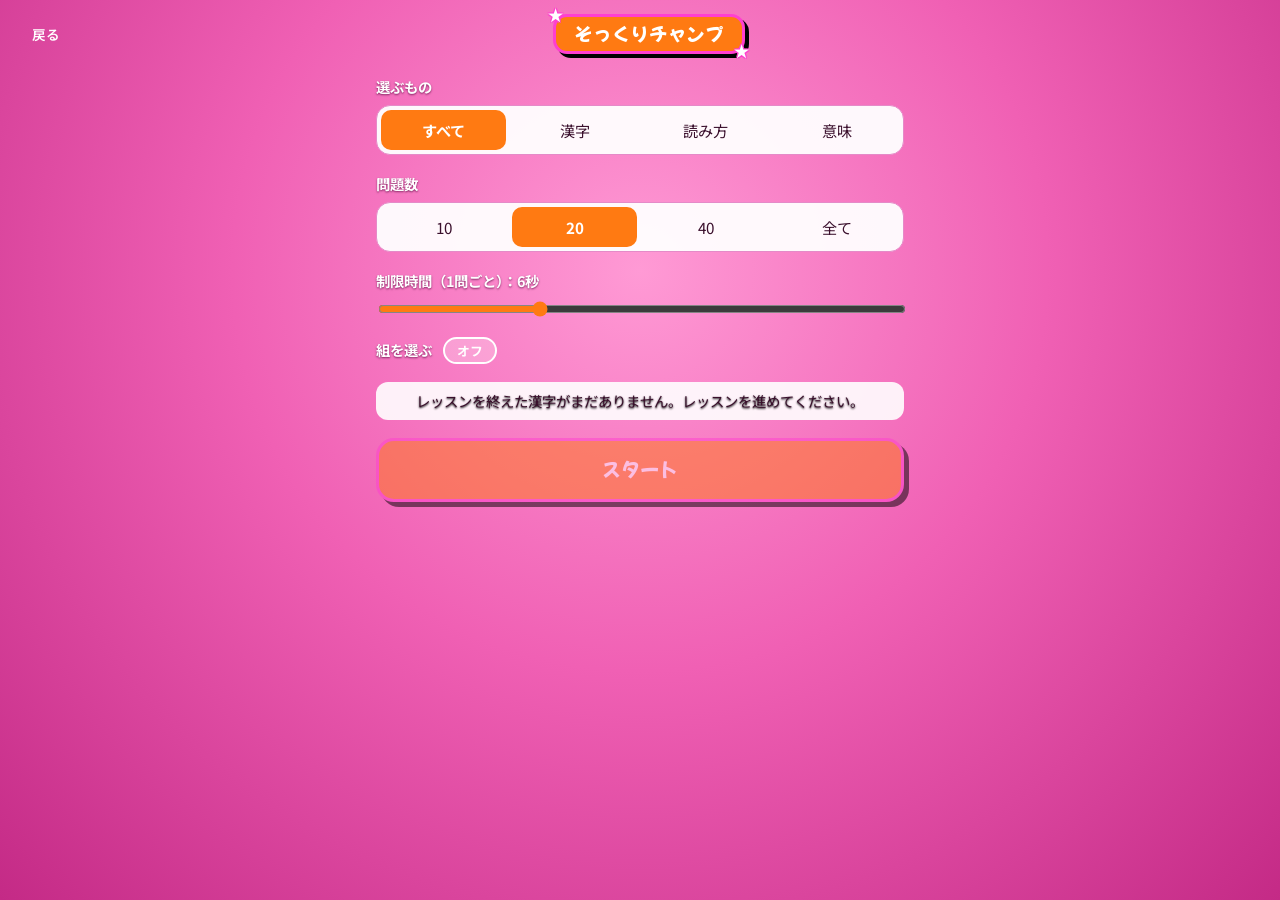
<file: lookalike.html>
<!DOCTYPE html>
<html lang="ja">
<head>
<meta charset="UTF-8">
<meta name="viewport" content="width=device-width, initial-scale=1, maximum-scale=1, user-scalable=no, viewport-fit=cover">
<meta name="theme-color" content="#2b2b2b">
<title>そっくりチャンプ - スーパージュク</title>
<link rel="icon" href="data:image/svg+xml,<svg xmlns=%22http://www.w3.org/2000/svg%22 viewBox=%220 0 100 100%22><text y=%22.9em%22 font-size=%2290%22>漢</text></svg>">
<link rel="preconnect" href="https://fonts.googleapis.com">
<link rel="preconnect" href="https://fonts.gstatic.com" crossorigin>
<link href="https://fonts.googleapis.com/css2?family=Mochiy+Pop+One&family=Shippori+Mincho:wght@400;600;800&family=Noto+Sans+JP:wght@400;500;600;700&display=swap" rel="stylesheet">
<link rel="stylesheet" href="styles.css">
<link rel="stylesheet" href="game.css">
<link rel="stylesheet" href="lookalike.css">
</head>
<body>
<div class="app">

  <!-- SETUP -->
  <section class="screen lk-setup" id="screen-setup">
    <header class="topbar">
      <a class="icon-btn icon-btn-text game-link" href="minigames.html" aria-label="ミニゲーム">戻る</a>
      <span class="screen-title lk-title">そっくりチャンプ</span>
      <span class="icon-btn-spacer"></span>
    </header>
    <div class="game-setup">

      <div class="game-field">
        <span class="game-field-label">選ぶもの</span>
        <div class="seg" id="chooseSeg">
          <button type="button" data-value="all">すべて</button>
          <button type="button" data-value="kanji">漢字</button>
          <button type="button" data-value="reading">読み方</button>
          <button type="button" data-value="meaning">意味</button>
        </div>
      </div>

      <div class="game-field">
        <span class="game-field-label">問題数</span>
        <div class="seg" id="countSeg">
          <button type="button" data-value="10">10</button>
          <button type="button" data-value="20">20</button>
          <button type="button" data-value="40">40</button>
          <button type="button" data-value="all">全て</button>
        </div>
      </div>

      <div class="game-field">
        <span class="game-field-label">制限時間（1問ごと）：<b id="timeLabel">6秒</b></span>
        <input type="range" id="timeRange" min="0" max="20" step="1" value="6" aria-label="制限時間">
      </div>

      <div class="game-field">
        <span class="game-field-label">組を選ぶ <button type="button" class="pair-toggle" id="pairToggle">オフ</button></span>
        <div class="pair-picker" id="pairPicker" hidden>
          <div class="pair-actions">
            <button type="button" id="pairAll">すべて選ぶ</button>
            <button type="button" id="pairNone">すべて外す</button>
          </div>
          <div class="pair-grid" id="pairGrid"></div>
        </div>
      </div>

      <p class="game-note" id="poolNote"></p>
      <button class="mode-btn game-start" id="startBtn" type="button"><span class="mode-label">スタート</span></button>
    </div>
  </section>

  <!-- PLAY -->
  <section class="screen" id="screen-play" hidden>
    <header class="topbar game-hud">
      <button class="icon-btn icon-btn-text" id="quitBtn" type="button" aria-label="やめる">やめる</button>
      <div class="hud-stats">
        <span class="hud-score"><span id="hudRight">0</span></span>
        <span class="hud-combo" id="hudCombo"></span>
      </div>
      <div class="hud-counts"><span class="hud-left"><span id="hudNum">0</span> / <span id="hudTotal">0</span></span></div>
    </header>
    <div class="lk-play">
      <div class="lk-timer" id="timer"><i id="timerBar"></i></div>
      <div class="lk-clue">
        <div class="lk-clue-text" id="clueText"></div>
      </div>
      <div class="lk-choices">
        <button class="lk-choice lk-red" id="choiceL" type="button"><span class="lk-key">←</span><span class="lk-text" id="textL"></span><span class="lk-detail" id="detailL"></span></button>
        <button class="lk-choice lk-blue" id="choiceR" type="button"><span class="lk-key">→</span><span class="lk-text" id="textR"></span><span class="lk-detail" id="detailR"></span></button>
      </div>
      <div class="lk-feedback" id="feedback"></div>
      <button class="mode-btn lk-next" id="nextBtn" type="button" hidden><span class="mode-label">次へ（Space）</span></button>
    </div>
  </section>

  <!-- RESULTS -->
  <section class="screen" id="screen-results" hidden>
    <header class="topbar">
      <a class="icon-btn icon-btn-text game-link" href="minigames.html" aria-label="ミニゲーム">戻る</a>
      <span class="screen-title">結果</span>
      <span class="icon-btn-spacer"></span>
    </header>
    <div class="game-results">
      <div class="result-score" id="resultScore">0</div>
      <div class="result-line" id="resultLine"></div>
      <div class="result-buttons">
        <button class="mode-btn" id="againBtn" type="button"><span class="mode-label">もう一度</span></button>
        <button class="mode-btn mode-btn-quiet" id="setupBtn" type="button"><span class="mode-label">設定</span></button>
      </div>
      <h2 class="result-heading" id="missHeading">間違い</h2>
      <ul class="miss-list" id="missList"></ul>
    </div>
  </section>

</div>
<script src="lookalike.js"></script>
</body>
</html>
</file>
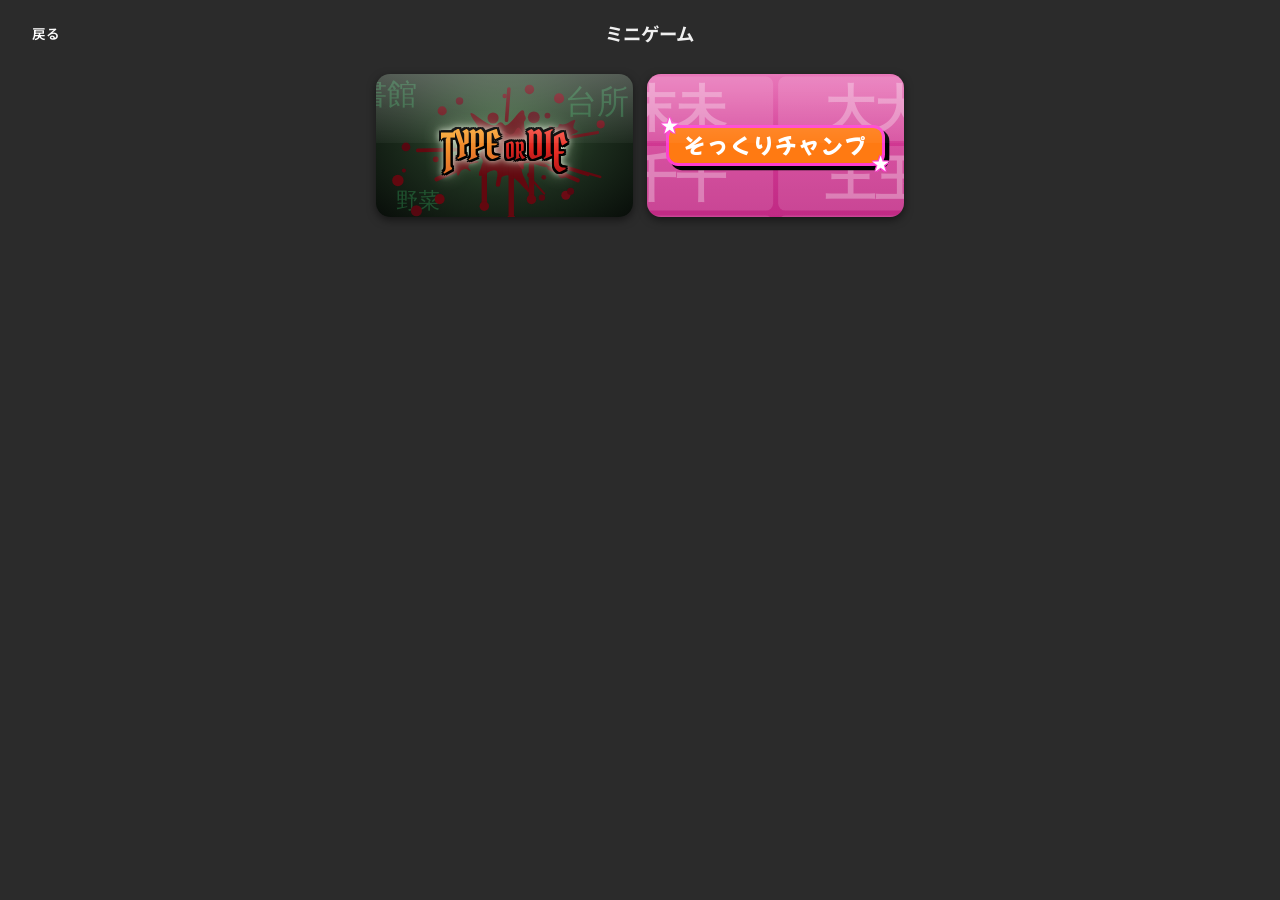
<file: minigames.html>
<!DOCTYPE html>
<html lang="ja">
<head>
<meta charset="UTF-8">
<meta name="viewport" content="width=device-width, initial-scale=1, maximum-scale=1, user-scalable=no, viewport-fit=cover">
<meta name="theme-color" content="#2b2b2b">
<title>ミニゲーム - スーパージュク</title>
<link rel="icon" href="data:image/svg+xml,<svg xmlns=%22http://www.w3.org/2000/svg%22 viewBox=%220 0 100 100%22><text y=%22.9em%22 font-size=%2290%22>漢</text></svg>">
<link rel="preconnect" href="https://fonts.googleapis.com">
<link rel="preconnect" href="https://fonts.gstatic.com" crossorigin>
<link href="https://fonts.googleapis.com/css2?family=Mochiy+Pop+One&family=Pirata+One&family=Shippori+Mincho:wght@400;600;800&family=Noto+Sans+JP:wght@400;500;600;700&display=swap" rel="stylesheet">
<link rel="stylesheet" href="styles.css">
<link rel="stylesheet" href="game.css">
<link rel="stylesheet" href="lookalike.css">
</head>
<body>
<div class="app">
  <section class="screen">
    <header class="topbar">
      <a class="icon-btn icon-btn-text game-link" href="index.html" aria-label="ホーム">戻る</a>
      <span class="screen-title">ミニゲーム</span>
      <span class="icon-btn-spacer"></span>
    </header>
    <div class="game-setup minigame-list">
      <a class="mode-btn minigame-btn tod" href="game.html" style="--mode-color: #1fae9a; text-decoration: none;">
        <span class="mode-label"><span class="tod-type"><span class="tod-tall">t</span>ype</span><span class="tod-die"><span class="tod-or">or</span>di<span class="tod-tall">e</span></span></span>
      </a>
      <a class="mode-btn minigame-btn bbs" href="lookalike.html" style="--mode-color: #d63a4a; text-decoration: none;">
        <span class="mode-label">そっくりチャンプ</span>
      </a>
    </div>
  </section>
</div>
<script>
(() => {
  // The same theme and text size as the rest of the app.
  try {
    const settings = JSON.parse(localStorage.getItem("kanjiFlashN2.settings.v1") || "{}") || {};
    document.documentElement.setAttribute("data-theme", settings.theme || "dark");
    if (settings.fontScale) document.documentElement.style.setProperty("--font-scale", settings.fontScale);
  } catch (err) {
    document.documentElement.setAttribute("data-theme", "dark");
  }
})();
</script>
</body>
</html>
</file>
<file: styles.css>
:root {
  --bg: #0b0c16;
  --bg-alt: #12142a;
  --surface: #1a1d38;
  --surface-2: #232852;
  --text: #f2ecd9;
  --text-dim: #9994b3;
  --accent: #d8a63e;
  --accent-2: #4f9c82;
  --border: #35396a;
  --danger: #e2534a;
  --success: #52b788;
  --gold: #d8a63e;
  --gold-soft: #e8c877;
  --vermillion-a: #7c2430;
  --vermillion-b: #3c0f16;
  --indigo-a: #1d2c58;
  --indigo-b: #0c1226;
  --card-ink: #f6ecd4;
  --card-ink-dim: rgba(246,236,212,0.62);
  --qt-meaning: var(--gold-soft);
  --qt-kunyomi: #7ec4e8;
  --qt-onyomi: #f0906a;
  --bg-glow-rgb: 216,166,62;
  --card-border-glow-rgb: 216,166,62;
  --kanji-glow-rgb: 232,200,119;
  --kanji-glow-opacity: 0.3;
  --glass-bg: rgba(8,10,20,0.55);
  --glass-bg-soft: rgba(8,10,20,0.4);
  --glass-border: rgba(246,236,212,0.3);
  --font-scale: 1;
  --safe-top: env(safe-area-inset-top, 0px);
  --safe-bottom: env(safe-area-inset-bottom, 0px);
}

@media (prefers-color-scheme: light) {
  :root {
    --bg: #f2ecda;
    --bg-alt: #faf6ea;
    --surface: #ffffff;
    --surface-2: #f3ecd8;
    --text: #2a2318;
    --text-dim: #6b6250;
    --accent: #b8842a;
    --accent-2: #2f7d63;
    --border: #e2d8bc;
    --danger: #c2382f;
    --success: #227a55;
    --gold: #b8842a;
    --gold-soft: #d4a437;
  }
}

/* ---------- Hyakunin Isshu theme: white paper + green border, ---------- */
/* ---------- a fixed light look regardless of system dark mode ---------- */
:root[data-theme="hyakunin"] {
  --bg: #f6f2e4;
  --bg-alt: #ffffff;
  --surface: #ffffff;
  --surface-2: #efe9d6;
  --text: #201c15;
  --text-dim: #6c6555;
  --accent: #2f6e4f;
  --accent-2: #8a3a2c;
  --border: #ddd3b6;
  --danger: #ad3a2a;
  --success: #2f6e4f;
  --gold: #2f6e4f;
  --gold-soft: #4c8a68;
  --vermillion-a: #fdfbf3;
  --vermillion-b: #efe8d2;
  --indigo-a: #ffffff;
  --indigo-b: #f2ecd8;
  --card-ink: #201c15;
  --card-ink-dim: rgba(32,28,21,0.62);
  --bg-glow-rgb: 47,110,79;
  --card-border-glow-rgb: 47,110,79;
  --kanji-glow-rgb: 47,110,79;
  --kanji-glow-opacity: 0.12;
  --glass-bg: rgba(239,233,214,0.7);
  --glass-bg-soft: rgba(239,233,214,0.55);
  --glass-border: rgba(47,110,79,0.3);
}

* { box-sizing: border-box; }

[hidden] { display: none !important; }

html {
  font-size: calc(100% * var(--font-scale));
}

html, body {
  height: 100%;
  margin: 0;
  overscroll-behavior: none;
  overflow: hidden;
}

.no-stylized-font .kanji,
.no-stylized-font .kanji-small {
  font-family: "Noto Sans JP", sans-serif;
}

body {
  background:
    radial-gradient(circle at 12% 8%, rgba(var(--bg-glow-rgb),0.07), transparent 40%),
    repeating-radial-gradient(circle at 50% 0%, rgba(var(--bg-glow-rgb),0.05) 0, rgba(var(--bg-glow-rgb),0.05) 1px, transparent 1px, transparent 44px),
    var(--bg);
  color: var(--text);
  font-family: "Noto Sans JP", -apple-system, BlinkMacSystemFont, "Segoe UI", "Hiragino Sans", "Yu Gothic", sans-serif;
  -webkit-tap-highlight-color: transparent;
  touch-action: manipulation;
  user-select: none;
}

.app {
  height: var(--app-h, 100dvh);
  position: relative;
  padding-top: var(--safe-top);
  padding-bottom: var(--safe-bottom);
}

.screen {
  height: 100%;
  display: flex;
  flex-direction: column;
}

.topbar {
  position: relative;
  display: flex;
  align-items: center;
  justify-content: space-between;
  padding: 14px 18px;
  gap: 12px;
  flex-shrink: 0;
}

.screen-title {
  font-weight: 700;
  font-size: 1.15rem;
}

.icon-btn-spacer {
  width: 38px;
  height: 38px;
  flex-shrink: 0;
}

.timer {
  color: var(--accent);
  font-variant-numeric: tabular-nums;
  font-size: 1.2rem;
  font-weight: 700;
}

.brand {
  font-family: "Shippori Mincho", serif;
  font-weight: 800;
  font-size: 2.6rem;
  letter-spacing: 0.06em;
}

.brand-sub {
  color: var(--gold);
  font-size: 0.7rem;
  vertical-align: super;
  font-weight: 700;
  font-family: "Noto Sans JP", sans-serif;
  border: 1px solid var(--gold);
  border-radius: 999px;
  padding: 1px 6px;
  margin-left: 2px;
}

.progress {
  color: var(--text-dim);
  font-variant-numeric: tabular-nums;
  font-size: 0.9rem;
}

.icon-btn {
  background: var(--surface);
  border: 1px solid var(--gold);
  color: var(--gold-soft);
  width: 38px;
  height: 38px;
  border-radius: 50%;
  font-size: 1.1rem;
  display: flex;
  align-items: center;
  justify-content: center;
  cursor: pointer;
}

.icon-btn-text {
  width: auto;
  padding: 0 14px;
  border-radius: 999px;
  font-size: 0.85rem;
  font-weight: 600;
}

.icon-btn:active {
  transform: scale(0.92);
}

.stage {
  flex: 1;
  display: flex;
  align-items: center;
  justify-content: center;
  padding: 10px 20px;
  min-height: 0;
}

.card {
  width: min(92vw, 420px);
  height: min(64vh, 560px);
  perspective: 1600px;
  cursor: pointer;
  transition: transform 0.3s ease, opacity 0.3s ease;
  will-change: transform;
}

.card.fly-left {
  transform: translateX(-130%) rotate(-8deg);
  opacity: 0;
}

.card.fly-right {
  transform: translateX(130%) rotate(8deg);
  opacity: 0;
}

.card.complete {
  cursor: pointer;
}

.card-inner {
  position: relative;
  width: 100%;
  height: 100%;
  transition: transform 0.45s cubic-bezier(.2,.8,.3,1.1);
  transform-style: preserve-3d;
}

.card.flipped .card-inner {
  transform: rotateY(180deg);
}

.face {
  position: absolute;
  inset: 0;
  backface-visibility: hidden;
  border-radius: 20px;
  border: 3px solid var(--gold);
  box-shadow:
    inset 0 0 0 5px rgba(0,0,0,0.28),
    inset 0 0 0 6px rgba(var(--card-border-glow-rgb),0.35),
    0 20px 50px -18px rgba(0,0,0,0.65);
  display: flex;
  flex-direction: column;
  align-items: center;
  justify-content: center;
  padding: 28px;
  text-align: center;
  color: var(--card-ink);
}

.face::before,
.face::after {
  content: "";
  position: absolute;
  top: 14px;
  width: 26px;
  height: 26px;
  background-image: url("data:image/svg+xml,%3Csvg xmlns='http://www.w3.org/2000/svg' viewBox='0 0 40 40'%3E%3Cg fill='%23e8c877'%3E%3Ccircle cx='20' cy='8' r='7'/%3E%3Ccircle cx='31' cy='16' r='7'/%3E%3Ccircle cx='26.5' cy='29' r='7'/%3E%3Ccircle cx='13.5' cy='29' r='7'/%3E%3Ccircle cx='9' cy='16' r='7'/%3E%3C/g%3E%3Ccircle cx='20' cy='19' r='5' fill='%23f6ecd4'/%3E%3C/svg%3E");
  background-size: contain;
  background-repeat: no-repeat;
  opacity: 0.9;
  pointer-events: none;
}

.face::before { left: 14px; }
.face::after { right: 14px; }

.face-front {
  background: radial-gradient(circle at 50% 38%, var(--vermillion-a), var(--vermillion-b) 78%);
}

.face-back {
  background: radial-gradient(circle at 50% 15%, var(--indigo-a), var(--indigo-b) 78%);
  transform: rotateY(180deg);
  justify-content: flex-start;
  padding-top: 40px;
  padding-bottom: 64px;
  gap: 14px;
  overflow-y: auto;
}

.kanji {
  font-family: "Shippori Mincho", serif;
  font-size: calc(min(28vw, 160px) * var(--font-scale));
  line-height: 1;
  font-weight: 700;
  text-shadow: 0 2px 0 rgba(0,0,0,0.35), 0 0 40px rgba(var(--kanji-glow-rgb),var(--kanji-glow-opacity));
}

.kanji-small {
  font-family: "Shippori Mincho", serif;
  font-size: calc(min(14vw, 64px) * var(--font-scale));
  line-height: 1;
  color: var(--gold-soft);
  margin-bottom: 4px;
  font-weight: 700;
}

.hint {
  position: absolute;
  bottom: 22px;
  left: 0;
  right: 0;
  text-align: center;
  color: var(--card-ink-dim);
  font-size: 0.8rem;
  letter-spacing: 0.04em;
  text-transform: uppercase;
}

.face-front .hint {
  position: static;
  margin-top: 24px;
}

.reading-block {
  width: 100%;
}

.reading-label {
  color: var(--card-ink-dim);
  font-size: 0.75rem;
  text-transform: uppercase;
  letter-spacing: 0.08em;
  margin-bottom: 4px;
}

.reading-value {
  font-size: 1.3rem;
  font-weight: 600;
  color: var(--card-ink);
}

.meaning {
  font-size: 1.05rem;
  color: var(--card-ink);
  padding: 10px 6px 0;
  border-top: 1px solid rgba(246,236,212,0.25);
  margin-top: 4px;
  width: 100%;
}

.card-stats {
  display: flex;
  gap: 16px;
  font-size: 0.8rem;
  font-weight: 700;
  font-variant-numeric: tabular-nums;
  margin-top: 2px;
}

.face-back .card-stats {
  position: absolute;
  bottom: 32px;
  left: 50%;
  transform: translateX(-50%);
  margin-top: 0;
}

.stat-right {
  color: var(--success);
}

.stat-wrong {
  color: var(--danger);
}

.grade-btn {
  background: var(--glass-bg);
  backdrop-filter: blur(2px);
  border: 1.5px solid var(--border);
  color: var(--card-ink);
  display: flex;
  align-items: center;
  gap: 6px;
  padding: 10px 14px;
  border-radius: 999px;
  font-size: 0.85rem;
  font-weight: 600;
  cursor: pointer;
  white-space: nowrap;
  transition: opacity 0.15s ease, transform 0.1s ease;
}

.grade-btn:disabled {
  opacity: 0;
  pointer-events: none;
}

.grade-icon {
  font-size: 1.05rem;
  line-height: 1;
}

.grade-again {
  color: var(--danger);
  border-color: var(--danger);
}

.grade-good {
  color: var(--success);
  border-color: var(--success);
}

.grade-btn:active {
  transform: scale(0.94);
}

.corner-btn {
  position: absolute;
  bottom: 20px;
}

.corner-left {
  left: 18px;
}

.corner-right {
  right: 18px;
}

.congrats {
  color: var(--card-ink-dim);
  font-size: 1rem;
  line-height: 1.5;
  margin-top: 18px;
}

.new-deck-btn {
  margin-top: 22px;
  color: var(--accent);
  border-color: var(--accent);
}

.custom-answers {
  width: 100%;
}

.custom-answers-value {
  font-size: 1rem;
  font-weight: 500;
  font-style: italic;
}

.add-answer-row {
  display: flex;
  flex-wrap: wrap;
  justify-content: center;
  gap: 8px;
}

.add-answer-row .add-answer-btn {
  width: 8.5em;
  justify-content: center;
}

.add-answer-btn {
  color: var(--gold-soft);
  border-color: var(--gold-soft);
  margin: 2px 0 4px;
}

/* ---------- home menu ---------- */

.home-menu {
  flex: 1;
  width: 100%;
  max-width: 520px;
  margin: 0 auto;
  display: flex;
  flex-direction: column;
  gap: 16px;
  padding: 12px 24px 20px;
}

.mode-btn {
  flex: 1;
  position: relative;
  display: flex;
  flex-direction: column;
  align-items: center;
  justify-content: center;
  gap: 6px;
  background: var(--mode-color, var(--gold));
  border: 1px solid rgba(0,0,0,0.15);
  border-radius: 20px;
  padding: 12px;
  color: #1c1c1c;
  cursor: pointer;
  text-align: center;
  box-shadow: 0 12px 30px -18px rgba(0,0,0,0.5);
}

.mode-btn:active {
  transform: scale(0.98);
}

#modeLessonsBtn { --mode-color: #c4c4c4; }
#modeCustomDecksBtn { --mode-color: #c4c4c4; }
#modeMarathonBtn { --mode-color: #c4c4c4; }
#modeStatsBtn { --mode-color: #9a9a9a; }
#uploadCsvBtn { --mode-color: #9a9a9a; }

.home-small-row {
  flex: 0 0 auto;
  display: flex;
  gap: 16px;
}

.mode-btn-small {
  flex: 1;
  padding: 14px;
}

.mode-btn-small .mode-label {
  font-size: clamp(0.95rem, 4.6vw, 1.5rem);
  white-space: nowrap;
}

.mode-due {
  position: absolute;
  top: 50%;
  right: 18px;
  transform: translateY(-50%);
  display: flex;
  flex-direction: column;
  align-items: center;
  gap: 2px;
  min-width: 64px;
  padding: 8px 12px;
  border-radius: 14px;
  background: rgba(0,0,0,0.18);
  color: #1c1c1c;
}

.mode-due.has-due {
  background: #1c1c1c;
  color: #fff;
}

.mode-due-num {
  font-size: 1.8rem;
  font-weight: 800;
  line-height: 1;
  font-variant-numeric: tabular-nums;
}

.mode-due-label {
  font-size: 0.7rem;
  font-weight: 700;
}

.mode-label {
  font-size: 2.3rem;
  font-weight: 800;
  line-height: 1.2;
}

.mode-sub {
  font-size: 0.95rem;
  font-weight: 600;
  opacity: 0.75;
}

/* ---------- daily challenge setup ---------- */

.setup-body {
  flex: 1;
  display: flex;
  flex-direction: column;
  align-items: center;
  justify-content: center;
  gap: 22px;
  padding: 16px 24px;
}

.time-label {
  color: var(--text-dim);
  font-size: 0.85rem;
  text-transform: uppercase;
  letter-spacing: 0.08em;
}

.time-picker {
  display: flex;
  flex-direction: column;
  align-items: center;
  gap: 10px;
}

.time-btn {
  background: var(--surface);
  border: 1px solid var(--border);
  color: var(--text);
  width: 56px;
  height: 44px;
  border-radius: 14px;
  font-size: 1.1rem;
  cursor: pointer;
}

.time-btn:active {
  transform: scale(0.94);
  background: var(--surface-2);
}

.time-value-wrap {
  position: relative;
  display: inline-flex;
}

.time-value {
  font-size: 3.2rem;
  font-weight: 700;
  line-height: 1;
  font-variant-numeric: tabular-nums;
}

.time-unit {
  position: absolute;
  left: 100%;
  top: 50%;
  transform: translateY(-50%);
  margin-left: 10px;
  font-size: 1rem;
  font-weight: 500;
  color: var(--text-dim);
  white-space: nowrap;
}

.primary-btn {
  background: var(--accent);
  border: none;
  color: #1a1206;
  font-weight: 700;
  font-size: 1rem;
  padding: 14px 32px;
  border-radius: 999px;
  cursor: pointer;
  margin-top: 8px;
}

.primary-btn:active {
  transform: scale(0.96);
}

.secondary-btn {
  background: transparent;
  border: 1px solid var(--border);
  color: var(--text-dim);
  font-weight: 600;
  font-size: 0.9rem;
  padding: 12px 28px;
  border-radius: 999px;
  cursor: pointer;
}

.secondary-btn:active {
  transform: scale(0.96);
}

/* ---------- lessons ---------- */

.lessons-body {
  flex: 1;
  min-height: 0;
  display: flex;
  flex-direction: column;
  padding: 12px 20px calc(16px + var(--safe-bottom));
}

.lesson-scroll {
  flex: 1;
  min-height: 0;
  overflow-y: auto;
  display: flex;
  flex-direction: column;
  gap: 18px;
  margin: 0 -8px;
  padding: 4px 8px 12px;
}

.term-chart {
  display: grid;
  grid-template-columns: repeat(auto-fill, minmax(104px, 1fr));
  gap: 10px;
}

.term-tile {
  -webkit-user-select: none;
  user-select: none;
  -webkit-touch-callout: none;
  display: flex;
  flex-direction: column;
  align-items: center;
  justify-content: center;
  gap: 4px;
  position: relative;
  min-width: 0;
  padding: 10px 6px 9px;
  border-radius: 14px;
  border: 2px solid var(--border);
  background: var(--surface);
  color: var(--text-dim);
  font: inherit;
  cursor: pointer;
  text-align: center;
  transition: background 0.12s ease, border-color 0.12s ease, box-shadow 0.12s ease;
}

.term-reading,
.term-meaning {
  width: 100%;
  font-size: 0.68rem;
  line-height: 1.25;
  overflow: hidden;
  text-overflow: ellipsis;
}

.term-reading {
  white-space: nowrap;
  min-height: 0.85rem;
}

.term-meaning {
  display: -webkit-box;
  -webkit-line-clamp: 2;
  -webkit-box-orient: vertical;
  min-height: 1.7rem;
}

.term-word {
  width: 100%;
  font-size: 2.6rem;
  line-height: 1.15;
  font-weight: 400;
  color: var(--text);
  white-space: nowrap;
}

/* Colour by progress: covered in a lesson (amber), then lime, green, pink,
   purple and light blue after the 2nd, 3rd, 4th, 5th and 6th review. */
.status-learning { --status-rgb: 232, 176, 75; }
.status-r1 { --status-rgb: 245, 224, 70; }
.status-r2 { --status-rgb: 176, 208, 70; }
.status-r3 { --status-rgb: 76, 195, 138; }
.status-r4 { --status-rgb: 240, 111, 168; }
.status-r5 { --status-rgb: 167, 123, 240; }
.status-r6 { --status-rgb: 92, 200, 240; }

.status-dot {
  display: inline-block;
  width: 10px;
  height: 10px;
  border-radius: 50%;
  border: 2px solid #8a9099;
  vertical-align: middle;
}

.status-dot.status-learning,
.status-dot.status-r1,
.status-dot.status-r2,
.status-dot.status-r3,
.status-dot.status-r4,
.status-dot.status-r5,
.status-dot.status-r6 {
  background: rgb(var(--status-rgb));
  border-color: rgb(var(--status-rgb));
}

.status-legend {
  display: flex;
  flex-wrap: wrap;
  gap: 4px 14px;
  margin-top: 10px;
  font-size: 0.75rem;
  color: var(--text-dim);
}

.legend-item {
  display: inline-flex;
  align-items: center;
  gap: 5px;
}

/* A selected term lights up. */
.term-tile.selected {
  background: linear-gradient(180deg, #ffffff 0%, #eaf6fd 100%);
  border-color: #5cb8ec;
  box-shadow: 0 0 0 2px rgba(92,184,236,0.55), 0 0 16px 2px rgba(92,184,236,0.55);
  color: #5b5f63;
}

.term-tile.selected .term-word {
  color: #2b2f33;
}

.lesson-heading {
  width: 100%;
  max-width: 520px;
  margin: 0 auto 12px;
}

.lesson-kicker {
  color: var(--gold);
  font-size: 0.78rem;
  font-weight: 700;
  letter-spacing: 0.1em;
  text-transform: uppercase;
}

.lesson-heading h1 {
  margin: 6px 0 4px;
  font-family: "Shippori Mincho", serif;
  font-size: 2rem;
}

.lesson-heading p {
  margin: 0;
  color: var(--text-dim);
  font-size: 0.9rem;
  line-height: 1.5;
}

.calendar {
  width: 100%;
  max-width: 340px;
  margin: 0 auto;
  padding: 10px 12px;
  display: grid;
  grid-template-columns: repeat(7, 1fr);
  gap: 4px;
  background: linear-gradient(145deg, var(--surface), var(--surface-2));
  border: 1px solid var(--border);
  border-radius: 16px;
}

.calendar-heading {
  color: var(--text-dim);
  font-size: 0.68rem;
  text-align: center;
  text-transform: uppercase;
}

.calendar-day {
  aspect-ratio: 1.45;
  min-width: 0;
  position: relative;
  display: flex;
  align-items: center;
  justify-content: center;
  border: 1px solid transparent;
  border-radius: 8px;
  color: var(--text-dim);
  font-size: 0.85rem;
}

.calendar-today {
  border-color: var(--gold);
  color: var(--text);
  font-weight: 700;
}

.calendar-complete {
  background: rgba(82, 183, 136, 0.3);
  color: var(--success);
}


.lesson-actions {
  width: 100%;
  max-width: 520px;
  margin: 8px auto 0;
  display: grid;
  grid-template-columns: 1fr 1fr;
  gap: 8px;
}

.lesson-actions .primary-btn {
  grid-column: 1 / -1;
}

.lesson-actions .primary-btn,
.lesson-actions .secondary-btn {
  width: 100%;
  margin-top: 0;
}

.lesson-actions .secondary-btn:disabled {
  cursor: not-allowed;
  opacity: 0.4;
}

.lesson-status {
  max-width: 520px;
  margin: 14px auto 0;
  color: var(--text-dim);
  font-size: 0.8rem;
  text-align: center;
}

.stats-footer {
  flex-shrink: 0;
  display: flex;
  justify-content: center;
  padding: 14px 24px calc(18px + var(--safe-bottom));
  border-top: 1px solid var(--border);
}

.danger-btn {
  background: transparent;
  border: 1px solid var(--danger);
  color: var(--danger);
  font-weight: 600;
  font-size: 0.9rem;
  padding: 12px 28px;
  border-radius: 999px;
  cursor: pointer;
}

.danger-btn:active {
  transform: scale(0.96);
  background: var(--danger);
  color: #1a1206;
}

/* ---------- daily challenge results ---------- */

.results-body {
  flex: 1;
  display: flex;
  flex-direction: column;
  align-items: center;
  justify-content: center;
  gap: 14px;
  padding: 24px;
  text-align: center;
}

.results-emoji {
  font-family: "Shippori Mincho", serif;
  font-size: 3rem;
  font-weight: 700;
  line-height: 1;
}

.results-title {
  font-size: 1.5rem;
  font-weight: 700;
}

.results-stat {
  color: var(--text-dim);
  font-size: 1rem;
}

.results-row {
  display: flex;
  gap: 14px;
}

.results-pill {
  padding: 10px 18px;
  border-radius: 999px;
  font-weight: 700;
  border: 2px solid currentColor;
}

.pill-good {
  color: var(--success);
}

.pill-bad {
  color: var(--danger);
}

.results-accuracy {
  color: var(--text-dim);
  font-size: 0.9rem;
  margin-bottom: 8px;
}

.import-choice-desc {
  color: var(--text-dim);
  font-size: 0.9rem;
  line-height: 1.5;
  max-width: 320px;
  margin: 0 0 10px;
}

.data-actions {
  display: flex;
  gap: 10px;
}

.data-actions .secondary-btn {
  flex: 1;
}

/* ---------- statistics ---------- */

.stats-body {
  flex: 1;
  overflow-y: auto;
  padding: 8px 20px 24px;
}

.stats-section-title {
  color: var(--text-dim);
  font-size: 0.8rem;
  text-transform: uppercase;
  letter-spacing: 0.08em;
  margin: 20px 4px 10px;
}

.stats-table {
  background: var(--surface);
  border: 1px solid var(--border);
  border-radius: 16px;
  overflow: hidden;
}

.stats-row {
  display: grid;
  grid-template-columns: 1.4fr 1fr 1fr 1fr;
  padding: 10px 14px;
  border-top: 1px solid var(--border);
}

.stats-row:first-child {
  border-top: none;
}

.stats-header {
  color: var(--text-dim);
  font-size: 0.75rem;
  text-transform: uppercase;
  letter-spacing: 0.04em;
}

.stats-cell {
  font-variant-numeric: tabular-nums;
}

.stats-cell-date {
  text-align: left;
}

.stats-cell-num,
.stats-cell-right,
.stats-cell-wrong {
  text-align: right;
}

.stats-cell-right {
  color: var(--success);
}

.stats-cell-wrong {
  color: var(--danger);
}

.stats-overall {
  display: grid;
  grid-template-columns: 1fr 1fr;
  gap: 10px;
}

.overall-tile {
  background: var(--surface);
  border: 1px solid var(--border);
  border-radius: 16px;
  padding: 16px;
  text-align: center;
}

.overall-num {
  font-size: 1.6rem;
  font-weight: 700;
  font-variant-numeric: tabular-nums;
}

.overall-label {
  color: var(--text-dim);
  font-size: 0.8rem;
  margin-top: 4px;
}

.stats-footnote {
  color: var(--text-dim);
  font-size: 0.8rem;
  text-align: center;
  margin-top: 18px;
}

.stats-review-btn {
  display: block;
  width: 100%;
  margin-top: 18px;
}

/* ---------- type answer ---------- */

.question-type-badge {
  position: absolute;
  top: 14px;
  left: 50%;
  transform: translateX(-50%);
  padding: 4px 14px;
  border-radius: 999px;
  font-size: 0.75rem;
  font-weight: 700;
  letter-spacing: 0.08em;
  text-transform: uppercase;
  border: 1.5px solid currentColor;
  color: var(--qt-meaning);
  background: rgba(0,0,0,0.25);
}

.question-type-badge.qt-kunyomi {
  color: var(--qt-kunyomi);
}

.question-type-badge.qt-onyomi {
  color: var(--qt-onyomi);
}

.type-card {
  position: relative;
  width: min(92vw, 420px);
  min-height: min(64vh, 560px);
  border-radius: 20px;
  background: radial-gradient(circle at 50% 15%, var(--indigo-a), var(--indigo-b) 78%);
  border: 3px solid var(--gold);
  box-shadow:
    inset 0 0 0 5px rgba(0,0,0,0.28),
    inset 0 0 0 6px rgba(var(--card-border-glow-rgb),0.35),
    0 20px 50px -18px rgba(0,0,0,0.65);
  display: flex;
  flex-direction: column;
  align-items: center;
  padding: 32px 28px;
  text-align: center;
  color: var(--card-ink);
}

.type-card .kanji {
  margin-top: 22px;
}

.type-card::before,
.type-card::after {
  content: "";
  position: absolute;
  top: 14px;
  width: 26px;
  height: 26px;
  background-image: url("data:image/svg+xml,%3Csvg xmlns='http://www.w3.org/2000/svg' viewBox='0 0 40 40'%3E%3Cg fill='%23e8c877'%3E%3Ccircle cx='20' cy='8' r='7'/%3E%3Ccircle cx='31' cy='16' r='7'/%3E%3Ccircle cx='26.5' cy='29' r='7'/%3E%3Ccircle cx='13.5' cy='29' r='7'/%3E%3Ccircle cx='9' cy='16' r='7'/%3E%3C/g%3E%3Ccircle cx='20' cy='19' r='5' fill='%23f6ecd4'/%3E%3C/svg%3E");
  background-size: contain;
  background-repeat: no-repeat;
  opacity: 0.9;
  pointer-events: none;
}

[data-theme="hyakunin"] .face::before,
[data-theme="hyakunin"] .face::after,
[data-theme="hyakunin"] .type-card::before,
[data-theme="hyakunin"] .type-card::after {
  background-image: url("data:image/svg+xml,%3Csvg xmlns='http://www.w3.org/2000/svg' viewBox='0 0 40 40'%3E%3Cg fill='%232f6e4f'%3E%3Ccircle cx='20' cy='8' r='7'/%3E%3Ccircle cx='31' cy='16' r='7'/%3E%3Ccircle cx='26.5' cy='29' r='7'/%3E%3Ccircle cx='13.5' cy='29' r='7'/%3E%3Ccircle cx='9' cy='16' r='7'/%3E%3C/g%3E%3Ccircle cx='20' cy='19' r='5' fill='%23ffffff'/%3E%3C/svg%3E");
}

.type-card::before { left: 14px; }
.type-card::after { right: 14px; }

.type-form {
  width: 100%;
  display: flex;
  flex-direction: column;
  align-items: center;
  gap: 16px;
  margin-top: 12px;
}

.type-input {
  width: 100%;
  background: var(--glass-bg-soft);
  border: 1.5px solid var(--glass-border);
  color: var(--card-ink);
  font-size: 1.1rem;
  padding: 14px 16px;
  border-radius: 14px;
  text-align: center;
}

.type-input::placeholder {
  color: var(--card-ink-dim);
}

.type-input:disabled,
.type-input.locked {
  opacity: 0.6;
}

.type-input:focus {
  outline: 2px solid var(--gold-soft);
  outline-offset: 2px;
}

.type-submit-btn {
  margin-top: 0;
  width: 100%;
}

.type-feedback {
  width: 100%;
  display: flex;
  flex-direction: column;
  align-items: center;
  gap: 12px;
  margin-top: 16px;
}

.type-feedback-result {
  font-weight: 700;
  font-size: 1.05rem;
}

.type-feedback-result:empty {
  display: none;
}

.feedback-good {
  color: var(--success);
}

.feedback-bad {
  color: var(--danger);
}

/* ---------- settings ---------- */

.settings-body {
  flex: 1;
  overflow-y: auto;
  padding: 16px 20px calc(24px + var(--safe-bottom));
  display: flex;
  flex-direction: column;
  gap: 14px;
}

.settings-row {
  background: var(--surface);
  border: 1px solid var(--border);
  border-radius: 16px;
  padding: 16px 18px;
  display: flex;
  align-items: center;
  justify-content: space-between;
  gap: 14px;
}

.settings-row-col {
  flex-direction: column;
  align-items: stretch;
  gap: 12px;
}

.settings-label-group {
  display: flex;
  flex-direction: column;
  gap: 3px;
}

.settings-label {
  font-weight: 700;
  font-size: 1rem;
}

.settings-sub {
  color: var(--text-dim);
  font-size: 0.8rem;
}

.settings-slider {
  width: 100%;
  accent-color: var(--gold);
  height: 6px;
}

.theme-options {
  display: flex;
  gap: 12px;
  width: 100%;
}

.theme-option {
  flex: 1;
  display: flex;
  flex-direction: column;
  align-items: center;
  gap: 8px;
  padding: 14px 10px;
  border-radius: 14px;
  border: 1.5px solid var(--border);
  background: var(--surface);
  color: var(--text-dim);
  font-size: 0.85rem;
  font-weight: 600;
  cursor: pointer;
}

.theme-option.active {
  border-color: var(--gold);
  color: var(--text);
  background: var(--surface-2);
}

.theme-swatch {
  width: 28px;
  height: 28px;
  border-radius: 50%;
  flex-shrink: 0;
}

.theme-swatch-hanafuda {
  background: linear-gradient(135deg, #7c2430 50%, #1d2c58 50%);
  border: 2px solid #d8a63e;
}

.theme-swatch-hyakunin {
  background: #ffffff;
  border: 2px solid #2f6e4f;
}

.mini-stepper {
  display: flex;
  align-items: center;
  gap: 12px;
  flex-shrink: 0;
}

.time-btn-mini {
  width: 38px;
  height: 34px;
  font-size: 0.9rem;
  border-radius: 10px;
}

.mini-stepper-value {
  min-width: 1.6em;
  text-align: center;
  font-size: 1.2rem;
  font-weight: 700;
  font-variant-numeric: tabular-nums;
}

.settings-actions {
  display: flex;
  flex-direction: column;
  align-items: center;
  gap: 12px;
  margin-top: 10px;
}

.settings-actions .secondary-btn,
.settings-actions .danger-btn {
  width: 100%;
}

/* ---------- toggle switch ---------- */

.switch {
  position: relative;
  display: inline-block;
  width: 50px;
  height: 28px;
  flex-shrink: 0;
}

.switch input {
  position: absolute;
  opacity: 0;
  width: 0;
  height: 0;
}

.switch-track {
  position: absolute;
  inset: 0;
  background: var(--border);
  border-radius: 999px;
  cursor: pointer;
  transition: background 0.2s ease;
}

.switch-thumb {
  position: absolute;
  top: 3px;
  left: 3px;
  width: 22px;
  height: 22px;
  background: var(--text);
  border-radius: 50%;
  transition: transform 0.2s ease, background 0.2s ease;
}

.switch input:checked + .switch-track {
  background: var(--gold);
}

.switch input:checked + .switch-track .switch-thumb {
  transform: translateX(22px);
  background: #1a1206;
}

.switch input:focus-visible + .switch-track {
  outline: 2px solid var(--gold-soft);
  outline-offset: 2px;
}

@media (min-width: 700px) {
  .kanji { font-size: calc(140px * var(--font-scale)); }
}

/* ---------- custom decks ---------- */

.custom-decks-body {
  flex: 1;
  overflow-y: auto;
  padding: 16px 20px calc(24px + var(--safe-bottom));
  display: flex;
  flex-direction: column;
  gap: 14px;
}

.custom-upload-btn {
  width: 100%;
  margin-top: 0;
}

.custom-decks-list {
  display: flex;
  flex-direction: column;
  gap: 12px;
}

.custom-decks-empty {
  display: flex;
  flex-direction: column;
  align-items: center;
  gap: 16px;
  color: var(--text-dim);
  font-size: 0.9rem;
  text-align: center;
  padding: 30px 10px;
}

.custom-decks-empty p {
  margin: 0;
}

.custom-deck-row {
  display: flex;
  flex-direction: column;
  gap: 12px;
  background: linear-gradient(160deg, var(--surface), var(--surface-2));
  border: 1px solid var(--border);
  border-left: 4px solid var(--gold);
  border-radius: 16px;
  padding: 14px 14px 14px 16px;
}

.custom-deck-header {
  display: flex;
  align-items: center;
  gap: 12px;
}

.custom-deck-info {
  flex: 1;
  min-width: 0;
  display: flex;
  flex-direction: column;
  gap: 4px;
}

.custom-deck-modes {
  display: flex;
  flex-wrap: wrap;
  gap: 10px;
}

.custom-deck-mode-btn {
  flex: 1 1 40%;
  display: flex;
  align-items: center;
  justify-content: center;
  gap: 6px;
  background: var(--glass-bg-soft);
  border: 1.5px solid var(--border);
  color: var(--text);
  font-weight: 600;
  font-size: 0.85rem;
  padding: 10px 8px;
  border-radius: 12px;
  cursor: pointer;
}

.custom-deck-mode-btn:active {
  transform: scale(0.97);
}

.custom-deck-mode-btn:disabled {
  opacity: 0.4;
  cursor: not-allowed;
}

.custom-deck-name {
  font-weight: 700;
  font-size: 1rem;
  overflow: hidden;
  text-overflow: ellipsis;
  white-space: nowrap;
}

.custom-deck-meta {
  font-size: 0.8rem;
  color: var(--text-dim);
}

.custom-deck-actions {
  display: flex;
  gap: 8px;
  flex-shrink: 0;
}

.custom-deck-action-btn {
  background: var(--surface);
  border: 1px solid var(--border);
  color: var(--text-dim);
  width: 36px;
  height: 36px;
  border-radius: 10px;
  font-size: 1rem;
  cursor: pointer;
  display: flex;
  align-items: center;
  justify-content: center;
}

.custom-deck-action-btn:active {
  transform: scale(0.92);
}

.custom-deck-action-delete {
  color: var(--danger);
  border-color: var(--danger);
}

.custom-save-body {
  flex: 1;
  display: flex;
  flex-direction: column;
  gap: 14px;
  padding: 20px 24px;
}

.custom-deck-name-input {
  background: var(--surface);
  border: 1.5px solid var(--border);
  color: var(--text);
  font-size: 1.05rem;
  padding: 14px 16px;
  border-radius: 14px;
}

.custom-deck-name-input:focus {
  outline: 2px solid var(--gold-soft);
  outline-offset: 2px;
}

.custom-save-info {
  color: var(--text-dim);
  font-size: 0.85rem;
}

.custom-save-warning {
  color: var(--danger);
  font-size: 0.82rem;
  line-height: 1.4;
}

.custom-kanji {
  font-size: clamp(28px, 10vw, 72px);
  word-break: break-word;
  overflow-wrap: anywhere;
  max-width: 100%;
  line-height: 1.15;
}

.custom-study-sections {
  width: 100%;
  display: flex;
  flex-direction: column;
  gap: 14px;
  overflow-y: auto;
}

.data-credits {
  color: var(--text-dim);
  font-size: 0.75rem;
  line-height: 1.5;
  margin: 18px 0 0;
}

.data-credits a {
  color: inherit;
  text-decoration: underline;
}

/* ---------- Dark theme: flat charcoal greyscale, big white kanji, bottom response bar ---------- */
:root[data-theme="dark"] {
  --bg: #2b2b2b;
  --bg-alt: #333333;
  --surface: #383838;
  --surface-2: #444444;
  --text: #f0f0f0;
  --text-dim: #b4b4b4;
  --accent: #f0f0f0;
  --accent-2: #f0f0f0;
  --border: #505050;
  --danger: #ff8f86;
  --success: #7ee2a8;
  --gold: #f0f0f0;
  --gold-soft: #f0f0f0;
  --vermillion-a: #2b2b2b;
  --vermillion-b: #2b2b2b;
  --indigo-a: #2b2b2b;
  --indigo-b: #2b2b2b;
  --card-ink: #f0f0f0;
  --card-ink-dim: rgba(240,240,240,0.65);
  --qt-meaning: #f0f0f0;
  --qt-kunyomi: #f0f0f0;
  --qt-onyomi: #f0f0f0;
  --kanji-glow-opacity: 0;
  --glass-bg: rgba(255,255,255,0.06);
  --glass-bg-soft: #383838;
  --glass-border: rgba(255,255,255,0.18);
}

[data-theme="dark"] body {
  background: #2b2b2b;
}

[data-theme="dark"] .primary-btn {
  background: #f0f0f0;
  color: #2b2b2b;
}

[data-theme="dark"] .secondary-btn {
  color: #f0f0f0;
  border-color: #686868;
}

[data-theme="dark"] .icon-btn {
  background: transparent;
  border: none;
  color: #ffffff;
}

[data-theme="dark"] .brand-sub {
  border-color: #ffffff;
}

/* Raised, key-like home buttons: lit top edge, solid dark lip below, soft
   drop shadow; pressing sinks the button into its lip. */
[data-theme="dark"] .mode-btn {
  background: linear-gradient(180deg, color-mix(in srgb, var(--mode-color) 88%, #fff) 0%, var(--mode-color) 100%);
  border: 1px solid color-mix(in srgb, var(--mode-color) 70%, #000);
  border-top-color: color-mix(in srgb, var(--mode-color) 60%, #fff);
  border-radius: 20px;
  box-shadow:
    inset 0 1px 0 rgba(255,255,255,0.45),
    inset 0 -2px 0 rgba(0,0,0,0.12),
    0 6px 0 color-mix(in srgb, var(--mode-color) 45%, #000),
    0 12px 18px -4px rgba(0,0,0,0.6);
  transition: transform 0.08s ease, box-shadow 0.08s ease;
}

[data-theme="dark"] .mode-btn:active {
  transform: translateY(5px);
  box-shadow:
    inset 0 1px 0 rgba(255,255,255,0.3),
    inset 0 -2px 0 rgba(0,0,0,0.12),
    0 1px 0 color-mix(in srgb, var(--mode-color) 45%, #000),
    0 3px 6px -2px rgba(0,0,0,0.5);
}

[data-theme="dark"] .theme-option.active {
  border-color: #ffffff;
}

[data-theme="dark"] .face,
[data-theme="dark"] .type-card {
  border: none;
  box-shadow: none;
  background: transparent;
}

[data-theme="dark"] .face::before,
[data-theme="dark"] .face::after,
[data-theme="dark"] .type-card::before,
[data-theme="dark"] .type-card::after {
  content: none;
}

[data-theme="dark"] .kanji {
  font-weight: 400;
  text-shadow: none;
  font-size: calc(min(34vw, 180px) * var(--font-scale));
}

[data-theme="dark"] .feedback-good { color: #7ee2a8; }
[data-theme="dark"] .feedback-bad { color: #ff8f86; }

/* Type screens: kanji fills the colour, prompt bar + response row pinned to
   the bottom like a quiz keyboard bar. */
[data-theme="dark"] .screen:has(.type-card) .stage {
  padding: 0;
  align-items: stretch;
}

[data-theme="dark"] .type-card {
  width: 100%;
  min-height: 0;
  height: 100%;
  padding: 0;
  border-radius: 0;
  justify-content: flex-start;
}

[data-theme="dark"] .type-card .kanji {
  order: 1;
  flex: 1;
  min-height: 0; /* lets the character be scaled down to the space left */
  margin: 0;
  display: flex;
  align-items: center;
  justify-content: center;
}

[data-theme="dark"] .type-card .type-feedback {
  order: 2;
  margin: 0;
  padding: 8px 20px 16px;
  max-height: 45%;
  overflow-y: auto;
}

[data-theme="dark"] .type-card .question-type-badge {
  order: 3;
  position: static;
  transform: none;
  width: 100%;
  border: none;
  border-radius: 0;
  background: #e4e4e4;
  color: #4a4a4a;
  padding: 10px 14px;
  font-size: 0.8rem;
}

[data-theme="dark"] .type-card .type-form {
  order: 4;
  margin: 0;
  flex-direction: row;
  gap: 8px;
  padding: 10px 12px;
  background: #f5f5f5;
  position: relative;
}

[data-theme="dark"] .type-card .type-input {
  flex: 1;
  min-width: 0;
  background: transparent;
  border: none;
  color: #1c1c1c;
  border-radius: 0;
  font-size: 1.15rem;
  /* Side padding clears the button so the text centers across the whole bar. */
  padding: 10px 96px;
}

[data-theme="dark"] .type-card .type-input::placeholder {
  color: #8c8c8c;
}

[data-theme="dark"] .type-card .type-input:focus {
  outline: none;
}

[data-theme="dark"] .type-card .type-submit-btn {
  position: absolute;
  right: 12px;
  inset-block: 0;
  margin-block: auto;
  height: fit-content;
  width: auto;
  flex-shrink: 0;
  padding: 10px 18px;
  background: transparent;
  border: 2px solid #c4c4c4;
  color: #5a5a5a;
}

[data-theme="dark"] .type-card .congrats,
[data-theme="dark"] .type-card .new-deck-btn {
  order: 2;
  align-self: center;
}

/* A wrong answer turns the banner and response row red. */
[data-theme="dark"] .type-card.answer-wrong .question-type-badge {
  background: #f1b9b4;
  color: #6f1d18;
}

[data-theme="dark"] .type-card.answer-wrong .type-form {
  background: #fde6e3;
}

[data-theme="dark"] .type-card.answer-wrong .type-input {
  color: #6f1d18;
}

[data-theme="dark"] .type-card.answer-wrong .type-submit-btn {
  border-color: #d98b84;
  color: #8f2a23;
}

/* A right answer turns them green. */
[data-theme="dark"] .type-card.answer-right .question-type-badge {
  background: #b5e8c8;
  color: #14502e;
}

[data-theme="dark"] .type-card.answer-right .type-form {
  background: #e2f6ea;
}

[data-theme="dark"] .type-card.answer-right .type-input {
  color: #14502e;
}

[data-theme="dark"] .type-card.answer-right .type-submit-btn {
  border-color: #86c9a2;
  color: #1c6b3e;
}

/* A correct answer shows only the result line before moving on. */
.type-feedback.quick > :not(.type-feedback-result) {
  display: none;
}

.theme-swatch-dark {
  background: #2b2b2b;
  border: 2px solid #f0f0f0;
}

/* ---------- device sync ---------- */

.sync-body {
  flex: 1;
  overflow-y: auto;
  padding: 8px 20px calc(24px + var(--safe-bottom));
  display: flex;
  flex-direction: column;
  gap: 16px;
}

.sync-intro,
.sync-hint {
  color: var(--text-dim);
  font-size: 0.85rem;
  line-height: 1.6;
  margin: 0;
}

.sync-card {
  background: var(--surface);
  border: 1px solid var(--border);
  border-radius: 16px;
  padding: 18px;
  margin-bottom: 14px;
  display: flex;
  flex-direction: column;
  align-items: stretch;
  gap: 12px;
}

.sync-card-title {
  font-weight: 700;
  font-size: 1rem;
}

.sync-status {
  min-height: 1.5em;
  text-align: center;
  font-size: 0.9rem;
  line-height: 1.6;
  color: var(--text-dim);
}

.sync-status.sync-ok { color: var(--success); font-weight: 700; }
.sync-status.sync-bad { color: var(--danger); }

.sync-tech {
  min-height: 1.2em;
  text-align: center;
  font-family: ui-monospace, SFMono-Regular, Menlo, Consolas, monospace;
  font-size: 0.7rem;
  line-height: 1.5;
  color: var(--text-dim);
  opacity: 0.8;
  word-break: break-word;
}

.sync-approve-buttons {
  display: flex;
  gap: 10px;
  justify-content: center;
}

.sync-sas {
  display: flex;
  flex-direction: column;
  align-items: center;
  gap: 12px;
}

.sync-sas-number {
  font-family: ui-monospace, SFMono-Regular, Menlo, Consolas, monospace;
  font-size: 2.4rem;
  font-weight: 700;
  letter-spacing: 0.15em;
  user-select: all;
}

/* ---------- deck picker ---------- */

.rows-wrap {
  display: contents;
}

.rows-wrap[hidden] {
  display: none;
}

.deck-pick-body {
  flex: 1;
  display: flex;
  flex-direction: column;
  gap: 12px;
  padding: 16px 24px 24px;
  overflow-y: auto;
}

.deck-pick-item {
  display: flex;
  align-items: center;
  justify-content: space-between;
  gap: 12px;
  padding: 18px 20px;
  border-radius: 16px;
  border: 2px solid var(--border);
  background: var(--surface);
  color: var(--text);
  text-align: left;
  cursor: pointer;
  font: inherit;
}

.deck-pick-item.selected {
  border-color: var(--mode-color, var(--gold));
}

.deck-pick-item:disabled {
  opacity: 0.45;
  cursor: default;
}

.deck-pick-name {
  font-size: 1.1rem;
  font-weight: 700;
}

.deck-pick-meta {
  font-size: 0.85rem;
  color: var(--text-dim);
  white-space: nowrap;
}

.deck-chip {
  margin-top: 8px;
  padding: 6px 14px;
  border-radius: 999px;
  border: 1px solid var(--border);
  background: var(--surface);
  color: var(--text);
  font: inherit;
  font-size: 0.85rem;
  font-weight: 600;
  cursor: pointer;
}

.deck-review-btn {
  flex: 1;
  min-width: 0;
  display: flex;
  flex-direction: column;
  align-items: flex-start;
  gap: 4px;
  padding: 10px 4px;
  background: none;
  border: none;
  color: var(--text);
  text-align: left;
  font: inherit;
  cursor: pointer;
}

.deck-review-btn-chip {
  flex-direction: row;
  align-items: center;
  justify-content: space-between;
  gap: 12px;
}

.deck-review-text {
  display: flex;
  flex-direction: column;
  gap: 4px;
  min-width: 0;
}

.deck-review-btn-chip .mode-due {
  min-width: 68px;
  padding: 13px 16px;
  font-size: 1.2rem;
  position: static;
  transform: none;
  flex-shrink: 0;
  background: var(--surface);
  border: 1.5px solid var(--border);
  color: var(--text);
}

.deck-review-btn-chip .mode-due-num {
  font-size: 2em;
}

.deck-review-btn-chip .mode-due.has-due,
[data-theme="dark"] .deck-review-btn-chip .mode-due.has-due {
  background: var(--tier, #3b9be0);
  border-color: var(--tier, #3b9be0);
  color: #fff;
}

.deck-review-btn-chip .due-tier-0 { --tier: #3b9be0; }
.deck-review-btn-chip .due-tier-1 { --tier: #2aa9a0; }
.deck-review-btn-chip .due-tier-2 { --tier: #5aac3f; }
.deck-review-btn-chip .due-tier-3 { --tier: #e0a81c; }
.deck-review-btn-chip .due-tier-4 { --tier: #e8761f; }
.deck-review-btn-chip .due-tier-5 { --tier: #d6332b; }

.deck-review-btn:disabled {
  cursor: default;
  opacity: 0.6;
}

/* Home buttons styled like a console system menu: glossy white pills with a
   light-blue rim and an inner white ring. */
[data-theme="dark"] .mode-btn {
  background: linear-gradient(180deg, #ffffff 0%, #f3f6f8 55%, #e3e9ee 100%);
  border: 3px solid #8fcdf0;
  border-radius: 22px;
  color: #5b5f63;
  box-shadow:
    inset 0 0 0 3px #ffffff,
    inset 0 -8px 12px -6px rgba(140,160,180,0.35),
    0 0 0 1px #4a9fd0,
    0 8px 16px -6px rgba(0,0,0,0.65);
  transition: transform 0.08s ease, box-shadow 0.12s ease;
}

[data-theme="dark"] .mode-btn:active {
  transform: scale(0.98);
  border-color: #5cb8ec;
  box-shadow:
    inset 0 0 0 3px #ffffff,
    inset 0 -8px 12px -6px rgba(140,160,180,0.35),
    0 0 0 1px #2f8fcb,
    0 0 14px 2px rgba(92,184,236,0.6);
}

[data-theme="dark"] .mode-btn .mode-label {
  font-weight: 600;
}

[data-theme="dark"] .mode-due.has-due {
  background: #3b9be0;
  color: #ffffff;
}

/* Title in a plain white tab (square, rounded only at the top right, no
   outline) that sits flush on a white rule under the header, like a console
   menu header. */
[data-theme="dark"] .brand {
  font-size: 1.9rem;
  letter-spacing: 0.04em;
  color: #4a4d50;
  padding: 0.2em 0.9em 0.15em;
  white-space: nowrap;
  background: #ffffff;
  border: none;
  border-radius: 0 0.6em 0 0;
  box-shadow: none;
  margin-bottom: -3px;
}

#screen-home .topbar {
  display: grid;
  grid-template-columns: minmax(0, 1fr) auto minmax(0, 1fr);
  align-items: end;
  border-bottom: 3px solid #ffffff;
  padding-top: 10px;
  padding-bottom: 0;
  margin-bottom: 4px;
}

#screen-home .topbar .icon-btn {
  justify-self: end;
  align-self: center;
  margin-top: 3px; /* the tab sits 3px lower, on the rule */
}

#screen-home .topbar .icon-btn:first-child {
  justify-self: start;
}

#screen-home .topbar .icon-btn:last-child {
  margin-right: -8px;
}

/* On wide screens the header content lines up with the centred buttons; the
   white rule still spans the full width. */
#screen-home .topbar {
  padding-left: max(20px, calc((100% - 520px) / 2 + 24px));
  padding-right: max(20px, calc((100% - 520px) / 2 + 24px));
}

/* ---------- deck editor ---------- */

.deck-edit-body {
  flex: 1;
  min-height: 0;
  width: 100%;
  max-width: 560px;
  margin: 0 auto;
  display: flex;
  flex-direction: column;
  gap: 12px;
  padding: 8px 20px calc(16px + var(--safe-bottom));
}

.deck-edit-body .status-legend {
  margin-top: 0;
}

.deck-edit-toolbar {
  display: flex;
  gap: 8px;
}

.deck-edit-toolbar .secondary-btn,
.deck-edit-toolbar .danger-btn {
  flex: 1;
  padding: 10px 6px;
  font-size: 0.85rem;
}

.deck-edit-list {
  flex: 1;
  min-height: 0;
  overflow-y: auto;
  display: flex;
  flex-direction: column;
  gap: 8px;
}

.edit-row {
  display: flex;
  align-items: center;
  gap: 12px;
  padding: 10px 12px;
  border-radius: 14px;
  border: 2px solid var(--border);
  background: var(--surface);
  color: var(--text);
  font: inherit;
  text-align: left;
}

button.edit-row {
  cursor: pointer;
  width: 100%;
}

.edit-row.status-learning,
.edit-row.status-r1,
.edit-row.status-r2,
.edit-row.status-r3,
.edit-row.status-r4,
.edit-row.status-r5,
.edit-row.status-r6 {
  border-color: rgba(var(--status-rgb), 0.8);
  background: linear-gradient(90deg, rgba(var(--status-rgb), 0.22), rgba(var(--status-rgb), 0.06)), var(--surface);
}

.edit-front {
  flex: 0 0 auto;
  max-width: 45%;
  font-size: 1.4rem;
  font-weight: 600;
  overflow: hidden;
  text-overflow: ellipsis;
  white-space: nowrap;
}

.edit-sub {
  flex: 1;
  min-width: 0;
  font-size: 0.75rem;
  color: var(--text-dim);
  overflow: hidden;
  text-overflow: ellipsis;
  white-space: nowrap;
}

.edit-delete {
  flex: 0 0 auto;
  width: 34px;
  height: 34px;
  border-radius: 10px;
  border: 1.5px solid var(--border);
  background: transparent;
  color: var(--danger, #ff8f86);
  font-size: 1rem;
  cursor: pointer;
}

.deck-edit-undo {
  display: flex;
  align-items: center;
  justify-content: space-between;
  gap: 12px;
  padding: 8px 12px;
  border-radius: 12px;
  background: var(--surface-2);
  font-size: 0.85rem;
}

.deck-edit-undo .secondary-btn {
  padding: 6px 12px;
  font-size: 0.8rem;
}

/* ---------- progress chart (statistics) ---------- */

.progress-chart {
  display: flex;
  flex-direction: column;
  gap: 8px;
  padding: 14px;
  background: linear-gradient(145deg, var(--surface), var(--surface-2));
  border: 1px solid var(--border);
  border-radius: 16px;
}

.progress-row {
  display: grid;
  grid-template-columns: 12px 4.6em 1fr 3em;
  align-items: center;
  gap: 10px;
  font-size: 0.85rem;
}

.progress-label {
  color: var(--text-dim);
  white-space: nowrap;
}

.progress-bar {
  height: 12px;
  border-radius: 6px;
  background: rgba(255,255,255,0.08);
  overflow: hidden;
}

.progress-fill {
  display: block;
  height: 100%;
  min-width: 0;
  border-radius: 6px;
  background: rgb(var(--status-rgb, 138, 144, 153));
}

.progress-count {
  text-align: right;
  font-variant-numeric: tabular-nums;
  font-weight: 700;
}

/* ---------- report card (すべて復習) ---------- */

.results-report {
  width: 100%;
  max-width: 520px;
  max-height: 38vh;
  overflow-y: auto;
  display: flex;
  flex-direction: column;
  gap: 8px;
  text-align: left;
}

.report-title {
  font-weight: 700;
  font-size: 0.95rem;
  color: var(--text-dim);
}

.report-perfect {
  text-align: center;
  font-size: 1.2rem;
  font-weight: 700;
  color: var(--success);
}

.report-row {
  padding: 10px 12px;
  border-radius: 12px;
  border: 1.5px solid var(--border);
  background: var(--surface);
}

.report-head {
  display: flex;
  align-items: baseline;
  justify-content: space-between;
  gap: 10px;
}

.report-term {
  font-size: 1.3rem;
  font-weight: 600;
}

.report-type {
  font-size: 0.72rem;
  color: var(--text-dim);
}

.report-line {
  display: flex;
  align-items: baseline;
  flex-wrap: wrap;
  gap: 6px;
  margin-top: 4px;
  font-size: 0.85rem;
}

.report-given {
  color: #ff8f86;
  text-decoration: line-through;
}

.report-arrow {
  color: var(--text-dim);
}

.report-answer {
  color: #7ee2a8;
  font-weight: 600;
}

/* ---------- Jisho-style labels (common word, JLPT level) ---------- */

.tag {
  display: inline-block;
  padding: 1px 6px;
  border-radius: 999px;
  border: 1px solid #5a606a;
  color: #aab0ba;
  font-size: 0.6rem;
  font-weight: 700;
  line-height: 1.5;
  white-space: nowrap;
}

.tag-common {
  color: #7ee2a8;
  border-color: #3e6b3e;
}

.tag-jlpt {
  border-color: #3b6580;
}

.tag-jlpt5 { color: #8be28b; }
.tag-jlpt4 { color: #b6e07a; }
.tag-jlpt3 { color: #ffd27a; }
.tag-jlpt2 { color: #ffa86b; }
.tag-jlpt1 { color: #ff8f86; }

.term-tags {
  display: flex;
  flex-wrap: wrap;
  justify-content: center;
  gap: 3px;
  width: 100%;
}

.term-tile.selected .tag {
  background: rgba(20, 24, 30, 0.9);
}

.edit-main {
  flex: 1;
  min-width: 0;
  display: flex;
  flex-direction: column;
  gap: 4px;
}

.edit-main .edit-sub {
  flex: none;
}

.edit-tags {
  display: flex;
  flex-wrap: wrap;
  gap: 4px;
}

/* ---------- lesson filters ---------- */

.tag-pos {
  color: #b9c0cb;
}

.filter-bar {
  display: flex;
  flex-wrap: wrap;
  gap: 8px;
}

.filter-panel {
  display: flex;
  flex-direction: column;
  gap: 12px;
  padding: 12px;
  border-radius: 16px;
  border: 1px solid var(--border);
  background: linear-gradient(145deg, var(--surface), var(--surface-2));
}

.filter-title {
  margin-bottom: 6px;
  font-size: 0.75rem;
  font-weight: 700;
  color: var(--text-dim);
}

.filter-chips {
  display: flex;
  flex-wrap: wrap;
  gap: 6px;
}

.filter-chip {
  padding: 5px 11px;
  border-radius: 999px;
  border: 1.5px solid var(--border);
  background: transparent;
  color: var(--text);
  font: inherit;
  font-size: 0.78rem;
  font-weight: 600;
  cursor: pointer;
}

.filter-chip i {
  font-style: normal;
  font-weight: 400;
  color: var(--text-dim);
}

.filter-chip.on {
  background: #eaf6fd;
  border-color: #5cb8ec;
  color: #2b2f33;
  box-shadow: 0 0 10px rgba(92, 184, 236, 0.5);
}

.filter-chip.on i {
  color: #5b6570;
}

.filter-clear {
  align-self: flex-start;
  padding: 7px 14px;
  font-size: 0.8rem;
}

.filter-empty {
  grid-column: 1 / -1;
  margin: 8px 0;
  text-align: center;
  color: var(--text-dim);
  font-size: 0.9rem;
}

/* ---------- daily streak (home) ---------- */

.home-info {
  flex: 0 0 auto;
  display: flex;
  align-items: center;
  justify-content: center;
  flex-wrap: wrap;
  gap: 8px;
}

.rank {
  border: none;
  font: inherit;
  cursor: pointer;
  display: flex;
  align-items: baseline;
  gap: 6px;
  padding: 5px 16px;
  border-radius: 999px;
  background: rgb(var(--tone, 255, 255, 255));
  color: #1d2126;
  font-weight: 700;
}

.rank-name {
  font-size: 1rem;
}

.rank-level {
  font-size: 0.8rem;
  font-weight: 800;
  color: rgba(29, 33, 38, 0.7);
}

.streak {
  flex: 0 0 auto;
  display: flex;
  align-items: baseline;
  gap: 6px;
  padding: 5px 18px;
  border-radius: 999px;
  border: 2px solid rgb(var(--tone, 143, 205, 240));
  background: rgba(var(--tone, 143, 205, 240), 0.14);
  color: #e8f4fb;
  font-size: 0.85rem;
  font-weight: 600;
}

.streak-num {
  font-size: 1.3rem;
  font-weight: 800;
  font-variant-numeric: tabular-nums;
  color: rgb(var(--tone, 143, 205, 240));
}

.streak.pending {
  border-color: #5a606a;
  background: transparent;
  color: var(--text-dim);
}

.streak.pending .streak-num {
  color: inherit;
}

/* ---------- popup (rank) ---------- */

.modal {
  position: fixed;
  inset: 0;
  z-index: 50;
  display: flex;
  align-items: center;
  justify-content: center;
  padding: 24px;
  background: rgba(0, 0, 0, 0.6);
}

.modal[hidden] {
  display: none;
}

.modal-card {
  width: 100%;
  max-width: 360px;
  display: flex;
  flex-direction: column;
  gap: 12px;
  padding: 20px;
  border-radius: 20px;
  background: var(--surface-2, #3a3a3a);
  border: 1px solid var(--border);
  box-shadow: 0 20px 50px -10px rgba(0, 0, 0, 0.7);
}

.modal-title {
  align-self: center;
  padding: 6px 22px;
  border-radius: 999px;
  background: rgb(var(--tone, 255, 255, 255));
  color: #1d2126;
  font-size: 1.3rem;
  font-weight: 800;
}

.modal-body {
  display: flex;
  flex-direction: column;
  gap: 8px;
}

.modal-row {
  display: flex;
  align-items: baseline;
  justify-content: space-between;
  gap: 12px;
  padding: 10px 12px;
  border-radius: 12px;
  background: rgba(255, 255, 255, 0.06);
  font-size: 0.9rem;
}

.modal-row strong {
  font-size: 1.1rem;
  font-variant-numeric: tabular-nums;
  white-space: nowrap;
}

.term-search-card {
  max-width: 460px;
  max-height: 100%;
}

.term-search-form {
  display: flex;
  gap: 8px;
}

.term-search-input {
  flex: 1;
  min-width: 0;
  background: var(--surface);
  border: 1.5px solid var(--border);
  color: var(--text);
  font-size: 1rem;
  padding: 10px 14px;
  border-radius: 12px;
}

.term-search-results {
  display: flex;
  flex-direction: column;
  gap: 8px;
  overflow-y: auto;
  min-height: 0;
}

.term-result {
  display: flex;
  align-items: center;
  gap: 10px;
  padding: 10px 12px;
  border-radius: 12px;
  background: rgba(255, 255, 255, 0.06);
}

.term-result-text {
  flex: 1;
  min-width: 0;
  display: flex;
  flex-direction: column;
  gap: 2px;
}

.term-result-front {
  font-size: 1.2rem;
  font-weight: 700;
}

.term-result-reading {
  font-size: 0.85rem;
  color: var(--text-dim);
}

.term-result-meaning {
  font-size: 0.85rem;
}

.term-result-add {
  flex-shrink: 0;
}

.term-search-status {
  text-align: center;
  color: var(--text-dim);
  font-size: 0.9rem;
  padding: 8px;
}

.modal-note {
  text-align: center;
  font-size: 0.78rem;
  color: var(--text-dim);
}

/* Keyboard open (phone): no home-indicator space, a slimmer header, and a
   little more room for the feedback above the answer bar. */
.kb-open .app {
  padding-bottom: 0;
}

.kb-open .topbar {
  padding-top: 6px;
  padding-bottom: 6px;
}

.kb-open[data-theme="dark"] .type-card .type-feedback,
[data-theme="dark"] .kb-open .type-card .type-feedback {
  max-height: 50%;
  padding-bottom: 8px;
}

/* The answer shown after a miss is large; the short-screen layout below
   keeps these sizes. */
[data-theme="dark"] .type-card .type-feedback .reading-label {
  font-size: 0.85rem;
}

[data-theme="dark"] .type-card .type-feedback .reading-value {
  font-size: 1.55rem;
}

[data-theme="dark"] .type-card .type-feedback .meaning {
  font-size: 1.5rem;
}

[data-theme="dark"] .type-card .type-feedback #typeWordBlock .reading-value {
  font-size: 1.25rem;
}

/* Short screens (a phone with its keyboard open): the feedback below the
   character is laid out compactly so the reading, meaning and word all stay
   in view without scrolling. */
@media (max-height: 820px) {
  [data-theme="dark"] .type-card .type-feedback {
    flex-direction: row;
    flex-wrap: wrap;
    align-items: flex-start;
    justify-content: center;
    gap: 2px 18px;
    padding: 2px 16px 6px;
    /* The character keeps at least a readable size; the feedback gets the rest
       and scrolls only if that is still not enough. */
    max-height: none;
    flex: 0 1 auto;
    min-height: 0;
  }

  [data-theme="dark"] .type-card .kanji {
    min-height: 76px;
    flex-shrink: 0;
  }

  [data-theme="dark"] .type-card .type-feedback > .type-feedback-result,
  [data-theme="dark"] .type-card .type-feedback .meaning,
  [data-theme="dark"] .type-card .type-feedback .custom-answers {
    flex: 1 1 100%;
  }

  [data-theme="dark"] .type-card .type-feedback .reading-block {
    flex: 0 1 auto;
    width: auto;
    min-width: 0;
  }

  [data-theme="dark"] .type-card .type-feedback .reading-label {
    margin-bottom: 0;
    font-size: 0.85rem;
  }

  [data-theme="dark"] .type-card .type-feedback .reading-value {
    font-size: 1.55rem;
  }

  [data-theme="dark"] .type-card .type-feedback .meaning {
    padding: 2px 6px 0;
    margin-top: 0;
    font-size: 1.5rem;
    border-top: none;
  }

  [data-theme="dark"] .type-card .type-feedback .card-stats {
    display: none;
  }

  /* The answer alone sits a little above the bar; once everything is shown
     (F) it can use the space down to the bar. */
  [data-theme="dark"] .type-card .type-feedback {
    padding-bottom: 34px;
  }

  [data-theme="dark"] .type-card .type-feedback.revealed {
    padding-bottom: 6px;
  }

  /* The two buttons take their own line above the answer. */
  [data-theme="dark"] .type-card .type-feedback .add-answer-row {
    flex: 1 1 100%;
  }

  [data-theme="dark"] .type-card .type-feedback .add-answer-btn {
    flex: 0 0 auto;
    margin: 0;
    padding: 5px 12px;
    font-size: 0.8rem;
  }

  [data-theme="dark"] .type-card .type-feedback .custom-study-sections {
    flex: 1 1 100%;
    flex-direction: row;
    flex-wrap: wrap;
    justify-content: center;
    gap: 2px 18px;
    overflow: visible;
  }

  [data-theme="dark"] .type-card .type-feedback-result {
    font-size: 0.95rem;
  }

  /* The word line (word, reading, meaning) takes a full row in a smaller size. */
  [data-theme="dark"] .type-card .type-feedback #typeWordBlock {
    flex: 1 1 100%;
  }

  [data-theme="dark"] .type-card .type-feedback #typeWordBlock .reading-value {
    font-size: 1.25rem;
    font-weight: 500;
  }

  .screen:has(.type-card) .topbar {
    padding-top: 8px;
    padding-bottom: 8px;
  }
}

/* Colours for what is asked about: the area above the answer bar is pink for
   a kanji itself (and a custom deck's readings), purple for its word (and a
   custom deck's meanings) and teal for its noun. */
[data-theme="dark"] .screen.q-reading { --q-bg: #e5189a; }
[data-theme="dark"] .screen.q-meaning { --q-bg: #a02fe2; }
[data-theme="dark"] .screen.q-noun { --q-bg: #0f9b8e; }
[data-theme="dark"] .screen.q-plain { --q-bg: #2b2b2b; }

[data-theme="dark"] .screen:has(.type-card).q-reading,
[data-theme="dark"] .screen:has(.type-card).q-meaning,
[data-theme="dark"] .screen:has(.type-card).q-noun,
[data-theme="dark"] .screen:has(.type-card).q-plain {
  background: var(--q-bg);
  transition: background-color 0.15s ease;
}

/* On a computer the screen is laid out in bands, top to bottom: a tall area
   for the term, a full-width band naming the question, then a large answer
   bar, with the result and the answer shown after a miss below it. The bar
   sits around the middle of the screen so the eyes stay there. */
@media (min-width: 700px) and (min-height: 520px) {
  [data-theme="dark"] .screen:has(.type-card).q-reading,
  [data-theme="dark"] .screen:has(.type-card).q-meaning,
  [data-theme="dark"] .screen:has(.type-card).q-noun,
  [data-theme="dark"] .screen:has(.type-card).q-plain {
    background: var(--bg);
  }

  [data-theme="dark"] .screen:has(.type-card) .topbar,
  [data-theme="dark"] .screen:has(.type-card) .type-card .kanji {
    background: var(--q-bg, var(--bg));
    transition: background-color 0.15s ease;
  }

  /* Under the answer bar the screen is the same grey as the band above it
     while typing, and stays grey after an answer, with dark text. */
  [data-theme="dark"] .type-card {
    background: #e4e4e4;
    transition: background-color 0.15s ease;
  }

  [data-theme="dark"] .type-card .type-feedback,
  [data-theme="dark"] .type-card .congrats {
    color: #1c1c1c;
  }

  [data-theme="dark"] .type-card .type-feedback .reading-label {
    color: #5a5a5a;
  }

  [data-theme="dark"] .type-card .type-feedback .reading-value,
  [data-theme="dark"] .type-card .type-feedback .meaning {
    color: #1c1c1c;
  }

  [data-theme="dark"] .type-card .type-feedback .feedback-good {
    color: #14502e;
  }

  [data-theme="dark"] .type-card .kanji {
    align-self: stretch;
    flex: 0 0 44vh;
    font-size: calc(min(26vh, 240px) * var(--font-scale));
  }

  [data-theme="dark"] .type-card .question-type-badge {
    padding: 22px 14px;
    font-size: 1.15rem;
    letter-spacing: 0.04em;
  }

  [data-theme="dark"] .type-card .type-form {
    padding: 14px 16px;
  }

  [data-theme="dark"] .type-card .type-input {
    font-size: 1.7rem;
    padding: 16px 120px;
  }

  [data-theme="dark"] .type-card .type-submit-btn {
    right: 16px;
    padding: 12px 24px;
    font-size: 1rem;
  }

  [data-theme="dark"] .type-card .type-feedback {
    order: 5;
    align-self: center;
    flex: 1 1 0;
    width: min(100%, 900px);
    max-height: none;
    min-height: 0;
    padding-top: 20px;
  }
}

/* A computer has the keys (A and T), so the two buttons are for touch screens
   only, whatever the window size. */
@media (hover: hover) and (pointer: fine) {
  .add-answer-row .add-answer-btn {
    display: none;
  }
}

/* ---------- lesson study screen ---------- */

.screen-study {
  --q-bg: #a02fe2;
  background: #e4e4e4;
  color: #1c1c1c;
}

.screen-study.q-reading { --q-bg: #e5189a; }
.screen-study.q-meaning { --q-bg: #a02fe2; }
.screen-study.q-noun { --q-bg: #0f9b8e; }
.screen-study.q-plain { --q-bg: #2b2b2b; }

.study-hero {
  flex: 0 0 auto;
  min-height: 34vh;
  display: flex;
  flex-direction: column;
  align-items: center;
  background: var(--q-bg);
  color: #fff;
  transition: background-color 0.15s ease;
}

.study-hero .topbar {
  width: 100%;
  background: transparent;
}

.study-hero .icon-btn,
.study-hero .screen-title {
  color: #fff;
}

.study-term {
  width: 100%;
  padding: 0 16px;
  text-align: center;
  font-family: "Shippori Mincho", serif;
  font-size: calc(min(20vh, 170px) * var(--font-scale));
  line-height: 1.1;
  margin-top: auto;
}

.study-gloss {
  min-height: 1.6em;
  margin: 6px 16px 18px;
  text-align: center;
  font-size: 1.5rem;
  opacity: 0.92;
}

.study-tabs {
  flex: 0 0 auto;
  display: flex;
  justify-content: center;
  gap: 6px;
  padding: 0 12px;
  background: #2b2b2b;
}

.study-tab {
  position: relative;
  padding: 16px 18px;
  background: none;
  border: none;
  color: #cfcfcf;
  font: inherit;
  font-size: 1.05rem;
  cursor: pointer;
}

.study-tab.active {
  color: #fff;
}

.study-tab.active::after {
  content: "";
  position: absolute;
  left: 50%;
  bottom: -1px;
  width: 14px;
  height: 14px;
  background: #e4e4e4;
  transform: translate(-50%, 50%) rotate(45deg);
}

.study-body {
  flex: 1;
  min-height: 0;
  display: flex;
  align-items: stretch;
  padding-top: 8px;
}

.study-nav {
  flex: 0 0 auto;
  width: 44px;
  background: none;
  border: none;
  color: #8a8a8a;
  font-size: 2rem;
  cursor: pointer;
}

.study-nav:disabled {
  opacity: 0.25;
  cursor: default;
}

.study-panel {
  flex: 1;
  min-width: 0;
  max-width: 760px;
  margin: 0 auto;
  padding: 14px 8px;
  overflow-y: auto;
}

.study-panel {
  text-align: center;
}

.study-blocks {
  display: flex;
  flex-direction: column;
  align-items: center;
  gap: 16px;
}

/* Onyomi and kunyomi (and the word's reading) sit next to each other. */
.study-blocks-row {
  flex-direction: row;
  flex-wrap: wrap;
  justify-content: center;
  align-items: flex-start;
  gap: 16px 48px;
}

.study-label {
  margin-bottom: 4px;
  color: #5a5a5a;
  font-size: 0.8rem;
  letter-spacing: 0.06em;
  text-transform: uppercase;
}

.study-value {
  font-size: 1.5rem;
  line-height: 1.4;
}

.study-example {
  padding: 10px 0;
  border-bottom: 1px solid #c8c8c8;
}

.study-example-ja {
  font-size: 1.3rem;
  line-height: 1.8;
}

.study-example-en {
  color: #4a4a4a;
  font-size: 0.98rem;
}

.study-status {
  color: #6a6a6a;
  font-size: 0.95rem;
}

.study-strip {
  flex: 0 0 auto;
  display: flex;
  flex-direction: column;
  align-items: center;
  gap: 8px;
  padding: 8px 12px;
}

.study-strip-row {
  display: flex;
  flex-wrap: wrap;
  justify-content: center;
  gap: 8px;
}

/* The words are separate bubbles under the kanji. */
.study-chip-word,
.study-chip-noun {
  border-radius: 999px;
  padding: 6px 14px;
  font-size: 1rem;
}

.study-chip {
  min-width: 3em;
  padding: 6px 10px;
  border: 2px solid #b8b8b8;
  border-radius: 10px;
  background: #f2f2f2;
  color: #1c1c1c;
  font: inherit;
  font-family: "Shippori Mincho", serif;
  font-size: 1.1rem;
  cursor: pointer;
}

.study-chip.active {
  border-color: var(--q-bg);
  box-shadow: 0 0 0 2px var(--q-bg);
}

.study-actions {
  flex: 0 0 auto;
  padding: 4px 16px calc(14px + var(--safe-bottom, 0px));
  display: flex;
  justify-content: center;
}

.study-actions .primary-btn {
  width: min(100%, 420px);
}

.study-words {
  display: flex;
  flex-direction: column;
  gap: 10px;
}

.study-word {
  width: 100%;
  display: flex;
  flex-wrap: wrap;
  align-items: baseline;
  justify-content: center;
  gap: 4px 12px;
  padding: 10px 14px;
  border: 1.5px solid #c4c4c4;
  border-radius: 12px;
  background: #f4f4f4;
  color: #1c1c1c;
  font: inherit;
  cursor: pointer;
}

.study-word.open {
  border-color: var(--q-bg);
}

.study-word-form {
  font-family: "Shippori Mincho", serif;
  font-size: 1.5rem;
}

.study-word-reading {
  color: #5a5a5a;
  font-size: 0.95rem;
}

.study-word-gloss {
  flex: 1 1 100%;
  font-size: 1rem;
}

.study-word-examples {
  padding: 4px 8px 8px;
}

.study-mnemonic {
  width: min(100%, 560px);
  margin: 22px auto 0;
  text-align: left;
}

.study-mnemonic-input {
  width: 100%;
  resize: vertical;
  padding: 10px 12px;
  border: 1.5px solid #c4c4c4;
  border-radius: 12px;
  background: #f6f6f6;
  color: #1c1c1c;
  font: inherit;
  font-size: 1rem;
  line-height: 1.5;
}

.study-mnemonic-input:focus {
  outline: 2px solid var(--q-bg);
  outline-offset: 1px;
}

/* The mnemonic shown on request after a miss, on its own line. */
.mnemonic-note {
  flex: 1 1 100%;
  width: 100%;
  margin-top: 8px;
  display: flex;
  justify-content: center;
}

.mnemonic-note[hidden] {
  display: none;
}

.mnemonic-card {
  width: min(100%, 560px);
  padding: 8px 12px;
  border-radius: 12px;
  background: rgba(255, 255, 255, 0.12);
  text-align: center;
}

.mnemonic-note .mnemonic-text {
  font-size: 1.1rem;
  white-space: pre-wrap;
}

.mnemonic-note.empty .mnemonic-text {
  opacity: 0.6;
  font-size: 0.95rem;
}

@media (hover: hover) and (pointer: fine) {
  [data-theme="dark"] .type-card .mnemonic-card {
    background: rgba(0, 0, 0, 0.07);
    color: #1c1c1c;
  }
}

/* Typing a mnemonic: keep the field in view above the keyboard. */
.screen-study.typing .study-hero {
  min-height: 0;
}

.screen-study.typing .study-term {
  margin-top: 0;
  font-size: calc(min(11vh, 72px) * var(--font-scale));
}

.screen-study.typing .study-gloss,
.screen-study.typing .study-strip,
.screen-study.typing .study-actions,
.screen-study.typing .study-nav {
  display: none;
}

/* The running score in the top right corner of the typed screens. */
.score-hud {
  position: absolute;
  right: 18px;
  top: 50%;
  transform: translateY(-50%);
  display: flex;
  align-items: center;
  gap: 12px;
  font-size: 0.95rem;
  font-weight: 700;
  font-variant-numeric: tabular-nums;
  white-space: nowrap;
}

.score-hud[hidden] {
  display: none;
}

.score-right { color: #bff7d6; }
.score-wrong { color: #ffcdc7; }
.score-percent { opacity: 0.95; }

.study-chip-noun {
  border-style: dashed;
}

/* ---------- mnemonics in 編集 ---------- */

.edit-note {
  flex: 0 0 auto;
  height: 34px;
  padding: 0 10px;
  border-radius: 10px;
  border: 1.5px solid var(--border);
  background: transparent;
  color: var(--text-dim);
  font: inherit;
  font-size: 0.8rem;
  cursor: pointer;
}

.edit-note.has-note {
  border-color: var(--text);
  color: var(--text);
}

.note-modal-card {
  max-width: 460px;
  max-height: 100%;
}

.note-fields {
  display: flex;
  flex-direction: column;
  gap: 12px;
  overflow-y: auto;
  min-height: 0;
}

.note-field-label {
  margin-bottom: 4px;
  color: var(--text-dim);
  font-size: 0.8rem;
  letter-spacing: 0.04em;
}

.note-field-input {
  width: 100%;
  resize: vertical;
  padding: 8px 10px;
  border: 1.5px solid var(--border);
  border-radius: 10px;
  background: var(--surface);
  color: var(--text);
  font: inherit;
  font-size: 1rem;
  line-height: 1.4;
}

/* ---------- added answers in 編集 ---------- */

.edit-answers {
  flex: 0 0 auto;
  height: 34px;
  padding: 0 10px;
  border-radius: 10px;
  border: 1.5px solid var(--border);
  background: transparent;
  color: var(--text-dim);
  font: inherit;
  font-size: 0.8rem;
  cursor: pointer;
}

.edit-answers.has-answers {
  border-color: var(--text);
  color: var(--text);
}

.answer-chips {
  display: flex;
  flex-wrap: wrap;
  gap: 6px;
  margin-bottom: 6px;
}

.answer-chip {
  display: inline-flex;
  align-items: center;
  gap: 6px;
  padding: 4px 6px 4px 10px;
  border: 1.5px solid var(--border);
  border-radius: 999px;
  background: var(--surface);
  color: var(--text);
  font-size: 0.95rem;
}

.answer-chip button {
  width: 22px;
  height: 22px;
  border: none;
  border-radius: 50%;
  background: transparent;
  color: var(--danger, #ff8f86);
  font-size: 0.9rem;
  cursor: pointer;
}

.answer-none {
  margin-bottom: 6px;
  color: var(--text-dim);
  font-size: 0.85rem;
}

.answer-add {
  display: flex;
  gap: 6px;
}

.answer-add input {
  flex: 1;
  min-width: 0;
  padding: 8px 10px;
  border: 1.5px solid var(--border);
  border-radius: 10px;
  background: var(--surface);
  color: var(--text);
  font: inherit;
  font-size: 1rem;
}

/* On a laptop the term bubbles run in one line (kanji, then words, then
   nouns) and the 次へ button is a small one in the bottom right corner, so the
   bottom of the study screen takes one row instead of several. */
@media (min-width: 700px) {
  .screen-study {
    position: relative;
  }

  .study-strip {
    flex-direction: row;
    flex-wrap: wrap;
    justify-content: center;
    gap: 8px 28px;
    padding: 8px 150px 12px;
  }

  .study-strip-row {
    flex-wrap: nowrap;
  }

  .study-actions {
    position: absolute;
    right: 18px;
    bottom: 14px;
    padding: 0;
  }

  .study-actions .primary-btn {
    width: auto;
    padding: 8px 20px;
    font-size: 0.95rem;
  }
}

/* ---------- wrap up (reviews) ---------- */

.wrap-btn {
  position: absolute;
  left: 64px;
  top: 50%;
  transform: translateY(-50%);
  padding: 4px 12px;
  border: 1.5px solid currentColor;
  border-radius: 999px;
  background: transparent;
  color: inherit;
  font: inherit;
  font-size: 0.8rem;
  font-weight: 700;
  cursor: pointer;
}

.wrap-btn[hidden] {
  display: none;
}

.wrap-btn:disabled {
  opacity: 0.6;
  cursor: default;
}

/* ---------- deck picker options ---------- */

.deck-pick-options {
  display: flex;
  align-items: center;
  justify-content: space-between;
  gap: 12px;
  padding: 12px 24px 0;
}

.mnemonic-part + .mnemonic-part {
  margin-top: 6px;
}

/* ---------- deck buttons (レッスン / すべて復習 deck lists and the 復習
   list): the left edge (--deck-color, set by the app) shows the review level
   most of the deck's terms are at. ---------- */
.deck-pick-item,
.custom-deck-row {
  --deck-color: #ffffff;
}

.deck-pick-item {
  border: 1px solid var(--border);
  border-left: 12px solid var(--deck-color);
}
.deck-pick-item.selected {
  border-color: var(--text-dim);
  border-left-color: var(--deck-color);
  background: var(--surface-2);
}
.deck-pick-item.selected .deck-pick-name::before { content: "✓ "; }

.custom-deck-row {
  border-left: 12px solid var(--deck-color);
}
.custom-deck-row .custom-deck-name { font-weight: 700; }

/* The deck rows in 編集 carry the same left edge as the review lists. */
.edit-deck-row {
  --deck-color: #ffffff;
  border-left: 12px solid var(--deck-color);
}

/* ---------- home: 統計 beside 連続学習 ---------- */
.info-stats {
  flex: 0 0 auto;
  padding: 5px 16px;
  border-radius: 999px;
  border: 2px solid rgb(143, 205, 240);
  background: rgba(143, 205, 240, 0.14);
  color: var(--text);
  font: inherit;
  font-size: 0.95rem;
  font-weight: 700;
  cursor: pointer;
}
.info-stats:active { transform: scale(0.96); }

#modeFlashBtn { --mode-color: #9a9a9a; }
#modeFlashBtn .mode-label { line-height: 1.2; }

/* ---------- flashcards: always a dark theme ---------- */
.screen-flash {
  --text: #eef1f6;
  --text-dim: #98a2b3;
  --surface: #1f2531;
  --surface-2: #2a3140;
  --border: #343c4d;
  background: #141820;
  color: var(--text);
}
.screen-flash .icon-btn { color: var(--text); }

/* deck list: the same coloured-edge buttons, each opening a level picker */
.flash-deck {
  --deck-color: #ffffff;
  display: flex;
  flex-direction: column;
}
.flash-deck .deck-pick-item { width: 100%; --deck-color: inherit; }
.flash-deck.open .deck-pick-item {
  border-bottom-left-radius: 0;
  border-bottom-right-radius: 0;
  border-color: var(--text-dim);
  border-left-color: var(--deck-color);
}
.flash-panel {
  display: flex;
  flex-direction: column;
  gap: 12px;
  padding: 14px 16px 16px;
  border: 1px solid var(--text-dim);
  border-top: 0;
  border-left: 12px solid var(--deck-color);
  border-radius: 0 0 16px 16px;
  background: var(--surface-2);
}
.flash-panel-label {
  font-size: 0.85rem;
  font-weight: 700;
  color: var(--text-dim);
}
.flash-levels {
  display: grid;
  grid-template-columns: repeat(auto-fill, minmax(92px, 1fr));
  gap: 8px;
}
.flash-level {
  display: flex;
  align-items: baseline;
  justify-content: center;
  gap: 6px;
  padding: 8px 6px;
  border: 2px solid rgb(var(--status-rgb, 255, 255, 255));
  border-radius: 12px;
  background: rgba(var(--status-rgb, 255, 255, 255), 0.1);
  color: var(--text);
  font: inherit;
  font-size: 0.9rem;
  font-weight: 700;
  cursor: pointer;
}
.flash-level i {
  font-style: normal;
  font-size: 0.75rem;
  font-weight: 600;
  opacity: 0.75;
}
.flash-level.on {
  background: rgb(var(--status-rgb, 255, 255, 255));
  color: #14181f;
}
.flash-start {
  padding: 14px;
  border: 0;
  border-radius: 14px;
  background: #f4f6fa;
  color: #14181f;
  font: inherit;
  font-size: 1.05rem;
  font-weight: 800;
  cursor: pointer;
  box-shadow: 0 4px 0 #8b94a5;
}
.flash-start:active:not(:disabled) { transform: translateY(3px); box-shadow: 0 1px 0 #8b94a5; }
.flash-start:disabled { opacity: 0.45; cursor: default; box-shadow: none; }

/* practice */
.flash-counts {
  display: flex;
  gap: 10px;
  font-weight: 700;
  font-variant-numeric: tabular-nums;
}
.flash-right { color: #5ad08a; }
.flash-wrong { color: #ff6b6b; }

.flash-stage {
  position: relative;
  flex: 1;
  min-height: 0;
  display: flex;
  align-items: center;
  justify-content: center;
  padding: 8px 16px;
  perspective: 1200px;
  overflow: hidden;
}
.flash-hint {
  position: absolute;
  top: 50%;
  transform: translateY(-50%);
  font-size: 1.1rem;
  font-weight: 800;
  opacity: 0;
  transition: opacity 0.12s;
  pointer-events: none;
}
.flash-hint-wrong { left: 14px; color: #ff6b6b; }
.flash-hint-right { right: 14px; color: #5ad08a; }
.flash-stage.lean-wrong .flash-hint-wrong,
.flash-stage.lean-right .flash-hint-right { opacity: 1; }

.flash-drag {
  width: min(92%, 460px);
  height: min(100%, 360px);
  touch-action: none;
  cursor: grab;
  user-select: none;
  transition: transform 0.2s ease;
}
.flash-card {
  position: relative;
  width: 100%;
  height: 100%;
  transform-style: preserve-3d;
  transition: transform 0.35s ease;
}
.flash-card.flipped { transform: rotateY(180deg); }

.flash-face {
  position: absolute;
  inset: 0;
  display: flex;
  flex-direction: column;
  align-items: center;
  justify-content: center;
  gap: 18px;
  padding: 20px;
  border: 2px solid #3a4358;
  border-radius: 22px;
  background: linear-gradient(160deg, #262d3b, #1b212c);
  box-shadow: 0 10px 28px -10px rgba(0, 0, 0, 0.8);
  backface-visibility: hidden;
  -webkit-backface-visibility: hidden;
  text-align: center;
}
.flash-back { transform: rotateY(180deg); }

.flash-term {
  font-family: "Shippori Mincho", serif;
  font-weight: 800;
  font-size: clamp(4.5rem, 22vw, 7.5rem);
  line-height: 1.1;
  overflow-wrap: anywhere;
}
.flash-term.long { font-size: clamp(2.4rem, 12vw, 4rem); }

.flash-reading,
.flash-meaning {
  width: 100%;
  display: flex;
  flex-direction: column;
  gap: 4px;
  overflow-wrap: anywhere;
}
.flash-reading { font-size: clamp(1.5rem, 6vw, 2.1rem); font-weight: 700; color: #ffd27a; }
.flash-meaning { font-size: clamp(0.9rem, 3.6vw, 1.15rem); color: var(--text); }
.flash-reading:not(:empty) + .flash-meaning:not(:empty) {
  padding-top: 16px;
  border-top: 1px solid var(--border);
}

.flash-keys {
  text-align: center;
  font-size: 0.85rem;
  color: var(--text-dim);
  padding: 4px 16px;
}
.flash-keys-touch { display: none; }
@media (pointer: coarse) {
  .flash-keys-pc { display: none; }
  .flash-keys-touch { display: inline; }
}

.flash-buttons {
  display: flex;
  gap: 12px;
  padding: 8px 16px calc(16px + var(--safe-bottom, 0px));
  width: 100%;
  max-width: 520px;
  margin: 0 auto;
}
.flash-btn {
  flex: 1;
  padding: 14px 8px;
  border: 2px solid var(--border);
  border-radius: 14px;
  background: var(--surface);
  color: var(--text);
  font: inherit;
  font-size: 1.05rem;
  font-weight: 700;
  cursor: pointer;
}
.flash-btn:disabled { opacity: 0.4; cursor: default; }
.flash-btn-wrong { color: #ff6b6b; border-color: #ff6b6b; font-size: 1.5rem; }
.flash-btn-right { color: #5ad08a; border-color: #5ad08a; font-size: 1.5rem; }
.flash-btn-flip { flex: 1.6; }

/* results */
.flash-results {
  flex: 1;
  overflow-y: auto;
  display: flex;
  flex-direction: column;
  gap: 14px;
  align-items: center;
  padding: 16px 20px 28px;
  width: 100%;
  max-width: 560px;
  margin: 0 auto;
}
.flash-result-score { font-size: 3.2rem; font-weight: 800; font-variant-numeric: tabular-nums; }
.flash-result-line { color: var(--text-dim); }
.flash-result-buttons { display: flex; gap: 10px; width: 100%; }
.flash-miss-list {
  list-style: none;
  margin: 8px 0 0;
  padding: 0;
  width: 100%;
  display: flex;
  flex-direction: column;
  gap: 8px;
}
.flash-miss-list li {
  display: flex;
  align-items: center;
  gap: 14px;
  padding: 10px 14px;
  border: 1px solid var(--border);
  border-radius: 12px;
  background: var(--surface);
}
.flash-miss-term { font-family: "Shippori Mincho", serif; font-weight: 800; font-size: 1.5rem; }
.flash-miss-body { font-size: 0.9rem; color: var(--text-dim); }

/* flashcards of the N2 kanji deck: colour-coded like the reviews, with only
   the one answer being practised on the back */
.flash-card { --tone: #3a4358; --tone-text: #ffd27a; }
.flash-card[data-tone="pink"] { --tone: #e5189a; --tone-text: #ff7fcb; }
.flash-card[data-tone="purple"] { --tone: #a02fe2; --tone-text: #cf9bff; }
.flash-card[data-tone="teal"] { --tone: #0f9b8e; --tone-text: #4fe6d6; }
.flash-card[data-tone] .flash-face { border: 4px solid var(--tone); }

.flash-label {
  font-size: 0.95rem;
  font-weight: 800;
  letter-spacing: 0.04em;
  color: var(--tone-text);
}
.flash-label:empty { display: none; }
.flash-card[data-tone] .flash-meaning {
  font-size: clamp(0.95rem, 4vw, 1.3rem);
  font-weight: 600;
}
.flash-card[data-kind="reading"] .flash-meaning {
  font-size: clamp(2rem, 9vw, 3.2rem);
  font-weight: 700;
}
.flash-miss.tone-pink { border-left: 6px solid #e5189a; }
.flash-miss.tone-purple { border-left: 6px solid #a02fe2; }
.flash-miss.tone-teal { border-left: 6px solid #0f9b8e; }

/* flashcards: past sessions of a deck */
.flash-history {
  list-style: none;
  margin: 0;
  padding: 0;
  display: flex;
  flex-direction: column;
  gap: 8px;
  max-height: 240px;
  overflow-y: auto;
}
.flash-history li {
  display: flex;
  align-items: center;
  justify-content: space-between;
  gap: 10px;
  padding: 8px 10px 8px 12px;
  border: 1px solid var(--border);
  border-radius: 12px;
  background: var(--surface);
}
.flash-history-info { display: flex; flex-direction: column; gap: 2px; font-size: 0.8rem; color: var(--text-dim); }
.flash-history-info b { font-size: 0.9rem; color: var(--text); }
.flash-history-btn {
  flex: 0 0 auto;
  padding: 8px 12px;
  border: 2px solid #ff6b6b;
  border-radius: 10px;
  background: transparent;
  color: #ff8a8a;
  font: inherit;
  font-size: 0.85rem;
  font-weight: 700;
  cursor: pointer;
}
.flash-history-btn:disabled { border-color: var(--border); color: var(--text-dim); cursor: default; }

/* Three five-character buttons share the home screen's bottom row, so on a
   phone the row needs tighter spacing and a smaller label to fit. */
@media (max-width: 520px) {
  .home-small-row { gap: 10px; }
  .home-small-row .mode-btn-small { min-width: 0; padding-left: 2px; padding-right: 2px; }
  .home-small-row .mode-btn-small .mode-label { font-size: clamp(0.8rem, 4vw, 1.3rem); }
}

/* The coloured (pink / purple / teal) area of the lesson screens, study and
   quiz, can be highlighted and copied; the rest of the app stays unselectable. */
.screen-study .study-hero,
.screen:has(.type-card) .stage {
  -webkit-user-select: text;
  user-select: text;
}

/* 漢字 / かな switch on a term's row in 編集 */
.edit-kana {
  flex: 0 0 auto;
  display: flex;
  padding: 2px;
  border: 1.5px solid var(--border);
  border-radius: 10px;
  background: transparent;
  font: inherit;
  cursor: pointer;
}
.edit-kana span {
  padding: 5px 7px;
  border-radius: 7px;
  color: var(--text-dim);
  font-size: 0.72rem;
  font-weight: 700;
  white-space: nowrap;
}
.edit-kana span.on { background: var(--gold); color: #1c1c1c; }
@media (max-width: 480px) {
  .edit-row[data-index] { gap: 8px; }
  .edit-kana span { padding: 5px 5px; }
}

/* N2漢字 editor: 漢字 / 動詞・形容詞 / 名詞 */
.edit-view-seg {
  flex: 0 0 auto;
  display: flex;
  gap: 4px;
  padding: 4px;
  border: 1px solid var(--border);
  border-radius: 14px;
  background: var(--surface);
}
.edit-view-seg button {
  flex: 1;
  padding: 9px 4px;
  border: 0;
  border-radius: 10px;
  background: transparent;
  color: var(--text);
  font: inherit;
  font-size: 0.9rem;
  font-weight: 700;
  white-space: nowrap;
  cursor: pointer;
}
.edit-view-seg button.active { background: var(--gold); color: #1c1c1c; }

/* レッスン: words and nouns left over from learned kanji */
.chart-heading {
  grid-column: 1 / -1;
  margin-top: 6px;
  font-size: 0.85rem;
  font-weight: 700;
  color: var(--text-dim);
}
.term-tile.term-tile-word:not(.selected) { border-color: #a02fe2; }
.term-tile.term-tile-noun:not(.selected) { border-color: #0f9b8e; }

/* verb and politeness labels (他動詞, 自動詞, 丁寧語, 謙譲語, 尊敬語) */
.form-tags {
  display: flex;
  flex-wrap: wrap;
  justify-content: center;
  gap: 6px;
  margin-top: 8px;
}
.form-tag {
  padding: 3px 10px;
  border-radius: 999px;
  background: #4a5568;
  color: #fff;
  font-size: 0.8rem;
  font-weight: 700;
  line-height: 1.4;
  white-space: nowrap;
}
.form-tag-t { background: #1d6fd6; }
.form-tag-i { background: #b4530a; }
.form-tag-p { background: #1f8a5b; }
.form-tag-h { background: #7a3fc0; }
.form-tag-o { background: #b02a6b; }

/* 復習: each deck's own リーチ button */
.leech-btn {
  flex: 0 0 auto;
  display: flex;
  flex-direction: column;
  align-items: center;
  justify-content: center;
  gap: 2px;
  min-width: 68px;
  padding: 8px 8px;
  border: 1.5px solid #c0364a;
  border-radius: 14px;
  background: rgba(192, 54, 74, 0.16);
  color: var(--text);
  font: inherit;
  cursor: pointer;
}
.leech-btn:active:not(:disabled) { transform: scale(0.96); }
.leech-btn:disabled { border-color: var(--border); background: transparent; color: var(--text-dim); opacity: 0.6; cursor: default; }
.leech-btn-label { font-size: 0.72rem; font-weight: 700; white-space: nowrap; }
.leech-btn-num { font-size: 1.4rem; font-weight: 800; line-height: 1.1; font-variant-numeric: tabular-nums; }

.flash-level.flash-level-leech { --status-rgb: 224, 74, 96; }

/* 編集: the legend as a row of tiles, each in its level's colour with the
   number of terms there. */
#deckEditLegend:not([hidden]) {
  display: grid;
  grid-template-columns: repeat(8, minmax(0, 1fr));
  gap: 6px;
}
#deckEditLegend .legend-item {
  display: flex;
  flex-direction: column;
  align-items: center;
  gap: 1px;
  padding: 7px 2px 6px;
  border: 1.5px solid rgba(var(--status-rgb, 154, 160, 170), 0.75);
  border-radius: 12px;
  background: linear-gradient(180deg, rgba(var(--status-rgb, 154, 160, 170), 0.24), rgba(var(--status-rgb, 154, 160, 170), 0.06));
  color: var(--text-dim);
  font-size: 0.68rem;
  font-weight: 700;
  white-space: nowrap;
}
#deckEditLegend .status-dot { display: none; }
#deckEditLegend .legend-count {
  order: -1;
  color: var(--text);
  font-size: 1.35rem;
  font-weight: 800;
  line-height: 1.15;
  font-variant-numeric: tabular-nums;
}
#deckEditLegend .legend-item.is-empty { opacity: 0.45; }

/* On a phone: the legend in two even rows, and the deck toolbar wrapping into
   a grid so its labels stay on one line. */
@media (max-width: 520px) {
  #deckEditLegend:not([hidden]) { grid-template-columns: repeat(4, minmax(0, 1fr)); }
  .deck-edit-toolbar:not([hidden]) { display: grid; grid-template-columns: repeat(2, minmax(0, 1fr)); gap: 8px; }
  .deck-edit-toolbar button { white-space: nowrap; padding-left: 6px; padding-right: 6px; }
}
</file>
<file: game.css>
/* タイピング (game.html). Tiles use the app's question colours: pink for a
   kanji itself, purple for its word and noun. */
:root {
  --tone-pink: #e5189a;
  --tone-purple: #a02fe2;
  --tone-teal: #0f9b8e;
}

a.game-link { text-decoration: none; }

.tone-chip {
  display: inline-block;
  padding: 0 8px;
  border-radius: 999px;
  color: #fff;
  font-size: 0.8rem;
  font-weight: 700;
}
.tone-chip.tone-pink { background: var(--tone-pink); }
.tone-chip.tone-purple { background: var(--tone-purple); margin-left: 8px; }
.tone-chip.tone-teal { background: var(--tone-teal); margin-left: 8px; }

/* ---------- setup ---------- */
.legend {
  display: flex;
  flex-direction: column;
  gap: 10px;
  font-size: 0.95rem;
}

.legend-row {
  display: flex;
  align-items: center;
  gap: 12px;
}

.legend-tile.tile {
  position: relative;
  flex: 0 0 auto;
  flex-direction: row;
  width: auto;
  min-width: 0;
  min-height: 0;
  gap: 6px;
  padding: 2px 8px;
  border-width: 5px;
}
.legend-tile .tile-head {
  order: 0;
  padding: 0;
}
.legend-row { flex-wrap: wrap; }

.legend-term {
  color: #fff;
  font-family: "Shippori Mincho", serif;
  font-weight: 800;
  font-size: 1.3rem;
  line-height: 1.2;
}

.legend-colours {
  gap: 6px;
  color: var(--text-dim);
  font-size: 0.9rem;
}
.legend-colours .tone-chip.tone-purple,
.legend-colours .tone-chip.tone-teal { margin-left: 10px; }

.game-setup {
  flex: 1;
  overflow-y: auto;
  display: flex;
  flex-direction: column;
  gap: 18px;
  padding: 8px 16px 24px;
  width: 100%;
  max-width: 560px;
  margin: 0 auto;
}

.game-intro {
  margin: 0;
  color: var(--text-dim);
  line-height: 1.9;
  font-size: 0.95rem;
}

.game-field {
  display: flex;
  flex-direction: column;
  gap: 8px;
}

.game-field-label {
  font-weight: 700;
  font-size: 0.9rem;
  color: var(--text-dim);
}

.game-field select {
  font: inherit;
  font-size: 1rem;
  padding: 10px 12px;
  border-radius: 12px;
  border: 1px solid var(--border);
  background: var(--surface);
  color: var(--text);
}

.seg {
  display: flex;
  gap: 6px;
  background: var(--surface);
  border: 1px solid var(--border);
  border-radius: 14px;
  padding: 4px;
}

.seg button {
  flex: 1;
  font: inherit;
  font-size: 0.95rem;
  padding: 9px 4px;
  border: 0;
  border-radius: 10px;
  background: transparent;
  color: var(--text);
  cursor: pointer;
}

.seg button.active {
  background: var(--gold);
  color: #1c1c1c;
  font-weight: 700;
}

.game-note {
  margin: 0;
  min-height: 1.4em;
  color: var(--text-dim);
  font-size: 0.9rem;
  text-align: center;
}

.game-start {
  flex: 0 0 auto;
  min-height: 64px;
  --mode-color: #c4c4c4;
}
.game-start .mode-label,
.game-results .mode-label,
.pause-box .mode-label { font-size: 1.2rem; font-weight: 700; }
.game-start:disabled { opacity: 0.5; cursor: default; }

/* ---------- play ---------- */
.game-hud {
  gap: 10px;
}

.hud-stats {
  display: flex;
  flex-direction: column;
  align-items: center;
  line-height: 1.1;
}

.hud-score {
  font-size: 1.4rem;
  font-weight: 700;
  font-variant-numeric: tabular-nums;
  color: var(--gold-soft);
}

.hud-combo {
  font-size: 0.75rem;
  font-weight: 700;
  color: var(--accent);
  min-height: 1em;
}

.hud-counts {
  display: flex;
  gap: 10px;
  font-size: 0.85rem;
  font-variant-numeric: tabular-nums;
  color: var(--text-dim);
  white-space: nowrap;
}
.hud-right { color: var(--success); }
.hud-wrong { color: var(--danger); }

.field {
  flex: 1;
  position: relative;
  overflow: hidden;
  margin: 0 8px;
  border-radius: 16px;
  border: 1px solid var(--border);
  background: rgba(0, 0, 0, 0.12);
  touch-action: none;
}

.field.flash { animation: field-flash 0.45s ease-out; }
@keyframes field-flash {
  from { box-shadow: inset 0 -40px 40px -20px var(--danger); }
  to { box-shadow: inset 0 0 0 0 transparent; }
}

.danger-line {
  position: absolute;
  left: 0;
  right: 0;
  bottom: 0;
  height: 3px;
  background: var(--danger);
  opacity: 0.7;
}

/* Black quiz-show bubbles: a black rounded box with a thick coloured border,
   the term in a light tint of that colour and the question type in white. The border colour (--tone) says what is
   asked about; the badge says what to type: あ in a circle for a reading, A in
   a square for a meaning. */
.tile {
  --paper: #f8f4e6;
  --tone: #8a8478;
  position: absolute;
  top: 0;
  left: 0;
  display: flex;
  flex-direction: column;
  align-items: center;
  min-width: 150px;
  max-width: 70%;
  padding: 0;
  border: 4px solid var(--tone);
  border-radius: 12px;
  background: #000;
  color: #fff;
  box-shadow: 0 5px 12px -3px rgba(0, 0, 0, 0.7);
  will-change: transform;
  pointer-events: none;
  transition: opacity 0.3s ease, scale 0.3s ease;
}
.tile.tone-pink { --tone: var(--tone-pink); }
.tile.tone-purple { --tone: var(--tone-purple); }
.tile.tone-teal { --tone: var(--tone-teal); }

/* The question type sits at the bottom of the paper: cards slide in bottom
   edge first, so it is the first thing seen. */
.tile-head {
  order: 3;
  display: flex;
  flex-direction: row;
  align-items: center;
  justify-content: center;
  gap: 6px;
  padding: 0 8px 7px;
  text-align: center;
}

.tile-badge {
  display: inline-flex;
  align-items: center;
  justify-content: center;
  flex: 0 0 auto;
  width: 1.35em;
  height: 1.35em;
  font-size: 0.8rem;
  font-weight: 800;
  line-height: 1;
  font-family: "Noto Sans JP", sans-serif;
  background: var(--tone, var(--text-dim));
  color: #fff;
}
.kind-reading .tile-badge { border-radius: 50%; }
.kind-meaning .tile-badge,
.kind-other .tile-badge { border-radius: 2px; }

.tile-label {
  font-size: 0.7rem;
  font-weight: 700;
  line-height: 1.15;
  white-space: nowrap;
  color: #fff;
}

.tile-term {
  font-family: "Shippori Mincho", serif;
  font-weight: 800;
  font-size: 2rem;
  line-height: 1.15;
  padding: 4px 8px;
  margin: auto 0;
  order: 1;
  white-space: nowrap;
  color: #fff;
}
.tile-answer {
  display: none;
  font-size: 0.78rem;
  font-weight: 700;
  text-align: center;
  max-width: 14em;
  order: 2;
  padding: 0 8px 6px;
  overflow-wrap: anywhere;
  color: #ff9a9a;
}

.tile.target {
  outline: 3px solid var(--gold-soft);
  outline-offset: 3px;
}

.tile.hit {
  opacity: 0;
  scale: 1.35;
}

.tile.missed {
  border-color: var(--danger);
  animation: tile-shake 0.35s ease;
}
.tile.missed .tile-answer { display: block; }

@keyframes tile-shake {
  0%, 100% { translate: 0; }
  25% { translate: -6px; }
  75% { translate: 6px; }
}

.float-points {
  position: absolute;
  top: 0;
  left: 0;
  font-weight: 700;
  color: var(--gold-soft);
  pointer-events: none;
  animation: float-up 0.8s ease-out forwards;
  z-index: 30;
  translate: -50% 0;
}
@keyframes float-up {
  from { opacity: 1; margin-top: 0; }
  to { opacity: 0; margin-top: -48px; }
}

.countdown {
  position: absolute;
  inset: 0;
  display: flex;
  align-items: center;
  justify-content: center;
  font-family: "Shippori Mincho", serif;
  font-size: 5rem;
  font-weight: 800;
  color: var(--gold-soft);
  pointer-events: none;
  z-index: 40;
}

.pause-overlay {
  position: absolute;
  inset: 0;
  z-index: 50;
  display: flex;
  align-items: center;
  justify-content: center;
  background: var(--glass-bg);
  backdrop-filter: blur(4px);
}

.pause-box {
  display: flex;
  flex-direction: column;
  gap: 12px;
  width: min(280px, 80%);
}
.pause-box .mode-btn { flex: 0 0 auto; min-height: 56px; --mode-color: #c4c4c4; }
.pause-title { text-align: center; font-size: 1.4rem; font-weight: 700; }
.mode-btn.mode-btn-quiet { --mode-color: #9a9a9a; }

.game-input {
  position: relative;
  flex: 0 0 auto;
  padding: 10px 8px 12px;
}

.game-input input {
  width: 100%;
  font: inherit;
  font-size: 1.3rem;
  padding: 12px 16px;
  border-radius: 14px;
  border: 2px solid var(--gold);
  background: var(--surface);
  color: var(--text);
  user-select: text;
}
.game-input input:focus { outline: none; box-shadow: 0 0 0 3px rgba(var(--card-border-glow-rgb), 0.35); }

.kana-preview {
  position: absolute;
  right: 24px;
  top: 50%;
  translate: 0 -50%;
  color: var(--text-dim);
  font-size: 1.1rem;
  pointer-events: none;
}

.game-input.shake { animation: tile-shake 0.3s ease; }
.game-input.shake input { border-color: var(--danger); }

/* ---------- results ---------- */
.game-results {
  flex: 1;
  overflow-y: auto;
  display: flex;
  flex-direction: column;
  gap: 14px;
  padding: 8px 16px 24px;
  width: 100%;
  max-width: 560px;
  margin: 0 auto;
}

.result-score {
  text-align: center;
  font-size: 3.2rem;
  font-weight: 800;
  font-variant-numeric: tabular-nums;
  color: var(--gold-soft);
}
.result-score.new-best { text-shadow: 0 0 18px rgba(var(--kanji-glow-rgb), 0.6); }

.result-line {
  text-align: center;
  color: var(--text-dim);
}

.result-buttons {
  display: flex;
  gap: 10px;
}
.result-buttons .mode-btn { min-height: 56px; --mode-color: #c4c4c4; }
.result-buttons .mode-btn-quiet { --mode-color: #9a9a9a; }
.result-buttons .mode-btn:disabled { opacity: 0.45; cursor: default; }
.result-buttons .mode-label { font-size: 1rem !important; white-space: nowrap; }

.result-heading {
  margin: 8px 0 0;
  font-size: 1.05rem;
}

.miss-list {
  list-style: none;
  margin: 0;
  padding: 0;
  display: flex;
  flex-direction: column;
  gap: 8px;
}

.miss {
  display: flex;
  align-items: center;
  gap: 14px;
  padding: 8px 14px;
  border-radius: 12px;
  background: var(--surface);
  border-left: 6px solid var(--border);
}
.miss.tone-pink { --tone: var(--tone-pink); border-left-color: var(--tone-pink); }
.miss.tone-purple { --tone: var(--tone-purple); border-left-color: var(--tone-purple); }
.miss.tone-teal { --tone: var(--tone-teal); border-left-color: var(--tone-teal); }
.miss .tile-badge { margin-right: 5px; }

.miss-term {
  font-family: "Shippori Mincho", serif;
  font-weight: 800;
  font-size: 1.6rem;
  white-space: nowrap;
}

.miss-body {
  display: flex;
  flex-direction: column;
  min-width: 0;
}
.miss-label { display: flex; align-items: center; font-size: 0.75rem; color: var(--text-dim); font-weight: 700; }
.miss-answer { font-size: 0.95rem; }

@media (max-width: 420px) {
  .hud-counts { gap: 6px; font-size: 0.78rem; }
  .tile-term { font-size: 1.7rem; }
}

/* ---------- review-level filter ---------- */
.level-toggle {
  margin-left: 8px;
  padding: 2px 12px;
  border: 1.5px solid var(--border);
  border-radius: 999px;
  background: var(--surface);
  color: var(--text-dim);
  font: inherit;
  font-size: 0.8rem;
  font-weight: 700;
  cursor: pointer;
}
.level-toggle.active { background: var(--gold); border-color: var(--gold); color: #1c1c1c; }
.level-chips { flex-wrap: wrap; }
.level-chips button { flex: 1 0 22%; }

/* Chips in the app's progress colours: tinted when off, filled when on. */
.level-chips button {
  border: 2px solid rgb(var(--status-rgb, 138, 144, 153));
  background: rgba(var(--status-rgb, 138, 144, 153), 0.12);
  color: var(--text);
}
.level-chips button.active {
  background: rgb(var(--status-rgb, 138, 144, 153));
  color: #1c1c1c;
  font-weight: 700;
}

/* ---------- the type or die look: the menu button's murky green and the
   gothic logo (faint background words; opaque controls for readability). ---------- */
#screen-setup {
  --text: #eef3ee;
  --text-dim: #a9bcaa;
  --surface: rgba(8, 18, 10, 0.95);
  --border: #3b5a3d;
  color: var(--text);
  background:
    url("data:image/svg+xml,%3Csvg xmlns='http://www.w3.org/2000/svg' viewBox='0 0 420 320' width='420' height='320'%3E%3Cg fill='%2342e07a' font-family='sans-serif' opacity='0.11'%3E%3Ctext x='375' y='24' font-size='14'%3E猫%3C/text%3E%3Ctext x='108' y='286' font-size='14'%3E電車%3C/text%3E%3Ctext x='278' y='126' font-size='14'%3E図書館%3C/text%3E%3Ctext x='192' y='27' font-size='14'%3E桜%3C/text%3E%3Ctext x='11' y='136' font-size='14'%3E台所%3C/text%3E%3Ctext x='376' y='79' font-size='28'%3E時計%3C/text%3E%3Ctext x='376' y='294' font-size='16'%3E財布%3C/text%3E%3Ctext x='370' y='241' font-size='20'%3E窓%3C/text%3E%3Ctext x='191' y='130' font-size='16'%3E傘%3C/text%3E%3Ctext x='188' y='188' font-size='16'%3E海%3C/text%3E%3Ctext x='278' y='292' font-size='12'%3E野菜%3C/text%3E%3Ctext x='103' y='85' font-size='16'%3E学校%3C/text%3E%3Ctext x='17' y='188' font-size='14'%3E約束%3C/text%3E%3Ctext x='293' y='193' font-size='28'%3E季節%3C/text%3E%3Ctext x='99' y='231' font-size='16'%3E空港%3C/text%3E%3Ctext x='278' y='33' font-size='20'%3E靴%3C/text%3E%3Ctext x='2' y='87' font-size='16'%3E机%3C/text%3E%3Ctext x='106' y='22' font-size='20'%3E星%3C/text%3E%3Ctext x='187' y='79' font-size='24'%3E切符%3C/text%3E%3Ctext x='376' y='129' font-size='14'%3E温泉%3C/text%3E%3Ctext x='16' y='33' font-size='24'%3E友達%3C/text%3E%3Ctext x='105' y='194' font-size='16'%3E八百屋%3C/text%3E%3Ctext x='16' y='233' font-size='24'%3E手紙%3C/text%3E%3Ctext x='197' y='291' font-size='12'%3E公園%3C/text%3E%3Ctext x='199' y='232' font-size='14'%3E夕焼け%3C/text%3E%3Ctext x='12' y='298' font-size='24'%3E自転車%3C/text%3E%3Ctext x='105' y='130' font-size='16'%3E弁当%3C/text%3E%3Ctext x='286' y='232' font-size='16'%3E雨%3C/text%3E%3Ctext x='288' y='83' font-size='14'%3E橋%3C/text%3E%3Ctext x='372' y='182' font-size='28'%3E花火%3C/text%3E%3C/g%3E%3C/svg%3E") center top / 420px 320px repeat,
    radial-gradient(ellipse at 50% 18%, #3b5f3a 0%, #1b2b1c 50%, #080d09 100%);
}
#screen-setup .game-intro,
#screen-setup .game-field-label,
#screen-setup .game-note { text-shadow: 0 1px 2px #000; }

.tod-logo {
  font-family: "Pirata One", "Shippori Mincho", serif;
  font-weight: 400;
  font-size: 2.3rem;
  line-height: 1.15;
  letter-spacing: -0.01em;
  text-transform: uppercase;
  white-space: nowrap;
  color: transparent;
  text-shadow: none;
  filter:
    drop-shadow(2px 0 0 #000) drop-shadow(-2px 0 0 #000) drop-shadow(0 2px 0 #000) drop-shadow(0 -2px 0 #000)
    drop-shadow(0 0 3px rgba(225, 235, 215, 0.85)) drop-shadow(0 0 8px rgba(190, 210, 180, 0.45));
}
.tod-logo .tod-type,
.tod-logo .tod-die {
  -webkit-background-clip: text;
  background-clip: text;
  color: transparent;
}
.tod-logo .tod-type { --g: linear-gradient(180deg, #ffb53a 0%, #f08a2a 50%, #d9622a 100%); background-image: var(--g); }
.tod-logo .tod-die { --g: linear-gradient(180deg, #ff5a4a 0%, #e0261f 55%, #9a0f16 100%); background-image: var(--g); margin-left: 0.12em; }
.tod-logo .tod-or { font-size: 0.6em; margin-right: 0.1em; }
.tod-logo .tod-tall {
  display: inline-block;
  transform: scaleY(1.35);
  transform-origin: top;
  background-image: var(--g);
  -webkit-background-clip: text;
  background-clip: text;
  color: transparent;
}

/* The legend sits on an opaque bubble. */
#screen-setup .legend {
  padding: 14px 16px;
  border: 1px solid var(--border);
  border-radius: 16px;
  background: rgba(8, 18, 10, 0.95);
}
</file>
<file: lookalike.css>
/* そっくりチャンプ (lookalike.html) and the ミニゲーム menu (minigames.html).
   Left is red, right is blue, as on a quiz-show buzzer pair. */
:root {
  --lk-red: #e0344a;
  --lk-blue: #2f6fe8;
}

.side-red { color: var(--lk-red); }
.side-blue { color: var(--lk-blue); }

.minigame-list { gap: 14px; }
.minigame-btn { min-height: 76px; flex: 0 0 auto; flex-direction: column; gap: 4px; }
.minigame-btn .mode-label { font-size: 1.4rem; font-weight: 700; }
.minigame-sub { font-size: 0.85rem; color: inherit; opacity: 0.85; }

#timeRange { width: 100%; accent-color: var(--gold); }

/* ---------- play ---------- */
.lk-play {
  flex: 1;
  display: flex;
  flex-direction: column;
  gap: 14px;
  width: 100%;
  max-width: 720px;
  margin: 0 auto;
  padding: 8px 16px 20px;
  min-height: 0;
}

.lk-timer {
  height: 8px;
  border-radius: 999px;
  background: var(--surface);
  border: 1px solid var(--border);
  overflow: hidden;
}
.lk-timer i {
  display: block;
  height: 100%;
  width: 100%;
  background: var(--gold);
  transform-origin: left;
}
.lk-timer.low i { background: var(--lk-red); }
.lk-timer.off { visibility: hidden; }

.lk-clue {
  text-align: center;
  padding: 10px 8px 2px;
}
.lk-clue-label {
  font-size: 0.85rem;
  font-weight: 700;
  color: var(--text-dim);
}
.lk-clue-text {
  font-family: "Shippori Mincho", serif;
  font-weight: 800;
  font-size: clamp(3rem, 14vw, 5.5rem);
  line-height: 1.25;
  overflow-wrap: anywhere;
}
.lk-clue-text.is-text {
  font-family: inherit;
  font-weight: 700;
  font-size: clamp(1.6rem, 6vw, 2.4rem);
}

.lk-choices {
  flex: 1;
  display: grid;
  grid-template-columns: 1fr 1fr;
  gap: 14px;
  min-height: 160px;
}

.lk-choice {
  position: relative;
  display: flex;
  flex-direction: column;
  align-items: center;
  justify-content: center;
  gap: 8px;
  padding: 28px 10px 14px;
  border: 0;
  border-radius: 22px;
  color: #fff;
  font: inherit;
  cursor: pointer;
  box-shadow: 0 6px 0 rgba(0, 0, 0, 0.3);
  transition: transform 0.08s, opacity 0.15s, box-shadow 0.08s;
}
.lk-choice:active:not(:disabled) { transform: translateY(4px); box-shadow: 0 2px 0 rgba(0, 0, 0, 0.3); }
.lk-red { background: var(--lk-red); }
.lk-blue { background: var(--lk-blue); }
.lk-choice:disabled { cursor: default; }
.lk-choice.dim { opacity: 0.35; }
.lk-choice.correct { outline: 5px solid #fff; outline-offset: 3px; }
.lk-choice.correct::after {
  content: "✓";
  position: absolute;
  top: 8px;
  right: 14px;
  font-size: 1.6rem;
  font-weight: 800;
}

.lk-key {
  position: absolute;
  top: 8px;
  left: 14px;
  font-size: 1.3rem;
  font-weight: 800;
  opacity: 0.8;
}

.lk-text {
  font-family: "Shippori Mincho", serif;
  font-weight: 800;
  font-size: clamp(3.4rem, 16vw, 6.5rem);
  line-height: 1.15;
  overflow-wrap: anywhere;
  text-align: center;
}
.lk-text.is-text {
  font-family: inherit;
  font-weight: 700;
  font-size: clamp(1.3rem, 5vw, 2rem);
  line-height: 1.35;
}

.lk-detail {
  min-height: 1.2em;
  font-size: 0.85rem;
  opacity: 0.92;
  text-align: center;
}

.lk-feedback {
  min-height: 1.6em;
  text-align: center;
  font-weight: 700;
  font-size: 1.1rem;
}
.lk-feedback.ok { color: var(--success); }
.lk-feedback.bad { color: var(--danger); }

.lk-next { flex: 0 0 auto; min-height: 52px; --mode-color: #c4c4c4; }
.lk-next[hidden] { display: none; }

@media (max-width: 480px) {
  .lk-choice { padding-top: 34px; }
}

/* The minigame menu keeps its colour-coded buttons in every theme, over the
   home screen's white console pills. */
[data-theme] .minigame-btn {
  background: linear-gradient(180deg, color-mix(in srgb, var(--mode-color) 88%, #fff) 0%, var(--mode-color) 100%);
  border: 1px solid color-mix(in srgb, var(--mode-color) 70%, #000);
  border-top-color: color-mix(in srgb, var(--mode-color) 60%, #fff);
  color: #1c1c1c;
  box-shadow:
    inset 0 1px 0 rgba(255, 255, 255, 0.45),
    inset 0 -2px 0 rgba(0, 0, 0, 0.12),
    0 6px 0 color-mix(in srgb, var(--mode-color) 45%, #000),
    0 12px 18px -4px rgba(0, 0, 0, 0.5);
}
[data-theme] .minigame-btn:active {
  transform: translateY(5px);
  box-shadow:
    inset 0 1px 0 rgba(255, 255, 255, 0.3),
    inset 0 -2px 0 rgba(0, 0, 0, 0.12),
    0 1px 0 color-mix(in srgb, var(--mode-color) 45%, #000),
    0 3px 6px -2px rgba(0, 0, 0, 0.4);
}

/* Stylized (mincho) names on the minigame buttons. */
.minigame-btn .mode-label {
  font-family: "Shippori Mincho", serif;
  font-weight: 800;
  font-size: 1.9rem;
  letter-spacing: 0.06em;
  text-shadow: 0 1px 0 rgba(255, 255, 255, 0.35);
}

/* type or die: a nod to a certain horror typing game's cover. Murky green
   dark, a faint wall of terminal text, blood splats and a gothic title in
   orange fading to purple with a dark outline. */
[data-theme] .minigame-btn.tod {
  --blood: #b01020;
  min-height: 112px;
  overflow: hidden;
  color: #f4a52a;
  border: 2px solid #050805;
  border-top-color: #2e4a2f;
  background:
    url("data:image/svg+xml,%3Csvg xmlns='http://www.w3.org/2000/svg' viewBox='0 0 200 100' preserveAspectRatio='xMidYMid meet'%3E%3Cpath d='M116.6 50.2Q119.8 51.4 116.3 52.8Q112.8 54.1 122.4 59.7Q132.0 65.4 119.0 61.4Q105.9 57.3 112.0 69.8Q118.0 82.3 110.7 74.1Q103.5 66.0 100.0 68.0Q96.4 70.0 95.8 66.4Q95.3 62.8 88.9 66.7Q82.5 70.6 85.9 63.7Q89.2 56.8 83.7 56.7Q78.3 56.6 84.4 54.6Q90.5 52.7 78.8 47.9Q67.1 43.2 78.5 44.9Q89.9 46.6 82.9 36.7Q75.9 26.9 84.6 33.4Q93.3 39.9 95.6 37.4Q97.9 34.9 99.5 37.5Q101.0 40.0 106.8 32.6Q112.6 25.2 111.7 33.9Q110.8 42.6 115.0 43.2Q119.1 43.7 116.3 46.4Q113.5 49.1 116.6 50.2Z' fill='%2362080f'/%3E%3Cpath d='M121.1 49.2Q125.0 51.0 119.1 51.7Q113.3 52.3 116.9 56.3Q120.5 60.3 115.7 58.2Q110.8 56.1 111.4 61.5Q111.9 66.9 108.5 61.7Q105.2 56.4 102.8 57.8Q100.5 59.2 100.5 56.2Q100.5 53.2 94.5 54.1Q88.6 54.9 93.6 52.2Q98.6 49.6 93.6 47.5Q88.5 45.3 94.7 46.2Q101.0 47.1 99.4 43.6Q97.9 40.0 101.2 42.5Q104.6 45.0 106.4 41.3Q108.3 37.7 109.6 40.7Q111.0 43.7 112.8 44.1Q114.7 44.6 116.0 45.9Q117.3 47.3 121.1 49.2Z' fill='%237d0c18'/%3E%3Cpath d='M83.5 59.0Q86.7 59.8 81.7 60.5Q76.8 61.1 79.0 63.8Q81.2 66.4 78.1 64.4Q75.0 62.4 73.6 66.1Q72.2 69.8 71.6 66.2Q71.1 62.5 69.0 62.8Q66.8 63.1 66.6 61.8Q66.3 60.5 64.1 57.9Q61.9 55.4 66.5 56.5Q71.2 57.6 71.7 54.5Q72.3 51.5 73.8 54.2Q75.3 56.9 76.7 56.4Q78.1 56.0 79.2 57.1Q80.3 58.1 83.5 59.0Z' fill='%2362080f'/%3E%3Cpath d='M142.4 40.8Q145.0 41.6 141.9 42.8Q138.8 44.1 138.6 45.1Q138.3 46.1 136.6 46.5Q134.8 47.0 132.4 49.8Q130.1 52.5 131.1 48.2Q132.1 43.9 128.6 45.1Q125.1 46.3 126.9 44.1Q128.7 41.8 126.9 39.8Q125.1 37.8 128.5 38.9Q131.8 39.9 132.0 38.4Q132.1 36.9 133.9 37.5Q135.6 38.0 139.4 35.7Q143.2 33.4 141.5 36.7Q139.8 39.9 142.4 40.8Z' fill='%23560710'/%3E%3Ccircle cx='100.1' cy='20.7' r='1.3' fill='%236c0a14'/%3E%3Ccircle cx='47.7' cy='88.7' r='3.3' fill='%23560710'/%3E%3Ccircle cx='2.0' cy='61.2' r='1.0' fill='%2362080f'/%3E%3Ccircle cx='123.3' cy='68.9' r='1.4' fill='%23560710'/%3E%3Ccircle cx='117.4' cy='33.3' r='3.5' fill='%23560710'/%3E%3Ccircle cx='63.0' cy='29.5' r='2.7' fill='%2362080f'/%3E%3Ccircle cx='93.2' cy='33.7' r='3.3' fill='%2362080f'/%3E%3Ccircle cx='125.5' cy='32.3' r='1.7' fill='%23560710'/%3E%3Ccircle cx='61.5' cy='81.8' r='3.0' fill='%2362080f'/%3E%3Ccircle cx='157.1' cy='37.5' r='2.4' fill='%236c0a14'/%3E%3Ccircle cx='132.4' cy='22.1' r='3.0' fill='%236c0a14'/%3E%3Ccircle cx='134.3' cy='66.8' r='2.6' fill='%23560710'/%3E%3Ccircle cx='114.8' cy='16.8' r='2.8' fill='%2362080f'/%3E%3Ccircle cx='136.4' cy='79.5' r='2.7' fill='%236c0a14'/%3E%3Ccircle cx='188.4' cy='66.5' r='2.2' fill='%23560710'/%3E%3Ccircle cx='109.9' cy='33.8' r='2.7' fill='%2362080f'/%3E%3Ccircle cx='114.8' cy='67.3' r='1.3' fill='%23560710'/%3E%3Ccircle cx='5.5' cy='36.6' r='3.2' fill='%23560710'/%3E%3Ccircle cx='45.0' cy='94.8' r='2.4' fill='%2362080f'/%3E%3Ccircle cx='73.3' cy='23.6' r='2.2' fill='%23560710'/%3E%3Ccircle cx='41.5' cy='50.9' r='2.6' fill='%23560710'/%3E%3Ccircle cx='122.2' cy='80.9' r='1.9' fill='%23560710'/%3E%3Ccircle cx='59.2' cy='58.2' r='1.7' fill='%2362080f'/%3E%3Ccircle cx='114.7' cy='76.6' r='1.3' fill='%2362080f'/%3E%3Ccircle cx='185.6' cy='38.3' r='1.8' fill='%23560710'/%3E%3Ccircle cx='188.7' cy='19.8' r='1.4' fill='%2362080f'/%3E%3Ccircle cx='36.7' cy='70.8' r='3.4' fill='%2362080f'/%3E%3Ccircle cx='139.2' cy='77.2' r='2.1' fill='%23560710'/%3E%3Ccircle cx='40.3' cy='64.9' r='1.2' fill='%23560710'/%3E%3Ccircle cx='184.0' cy='56.1' r='1.9' fill='%2362080f'/%3E%3Cpath d='M77.4 62.0L59.6 70.0' stroke='%2362080f' stroke-width='2.5' stroke-linecap='round'/%3E%3Cpath d='M126.6 63.4L143.5 70.7' stroke='%2362080f' stroke-width='2.4' stroke-linecap='round'/%3E%3Cpath d='M123.5 58.9L156.8 68.6' stroke='%2362080f' stroke-width='1.5' stroke-linecap='round'/%3E%3Cpath d='M101.2 35.1L102.6 16.5' stroke='%2362080f' stroke-width='2.1' stroke-linecap='round'/%3E%3Cpath d='M127.2 47.2L155.2 42.3' stroke='%2362080f' stroke-width='1.9' stroke-linecap='round'/%3E%3Cpath d='M72.1 52.5L48.6 52.9' stroke='%2362080f' stroke-width='2.3' stroke-linecap='round'/%3E%3Cpath d='M114.1 67.9L123.6 78.5' stroke='%2362080f' stroke-width='1.2' stroke-linecap='round'/%3E%3Cpath d='M123.0 59.2L149.7 67.5' stroke='%2362080f' stroke-width='1.5' stroke-linecap='round'/%3E%3Cpath d='M97.7 64.7L96.1 73.2' stroke='%2362080f' stroke-width='2.6' stroke-linecap='round'/%3E%3Cpath d='M88 62v22' stroke='%2362080f' stroke-width='3.2' stroke-linecap='round'/%3E%3Ccircle cx='88' cy='86' r='2.8' fill='%2362080f'/%3E%3Cpath d='M104 62v30' stroke='%2362080f' stroke-width='3.2' stroke-linecap='round'/%3E%3Ccircle cx='104' cy='94' r='2.8' fill='%2362080f'/%3E%3Cpath d='M116 62v18' stroke='%2362080f' stroke-width='3.2' stroke-linecap='round'/%3E%3Ccircle cx='116' cy='82' r='2.8' fill='%2362080f'/%3E%3C/svg%3E") center / auto 118% no-repeat,
    url("data:image/svg+xml,%3Csvg xmlns='http://www.w3.org/2000/svg' viewBox='0 0 400 66'%3E%3Cg fill='%2342e07a' font-family='sans-serif' opacity='0.26'%3E%3Ctext x='10' y='16' font-size='12'%3E猫%3C/text%3E%3Ctext x='60' y='34' font-size='9'%3E電車%3C/text%3E%3Ctext x='118' y='14' font-size='14'%3E図書館%3C/text%3E%3Ctext x='176' y='38' font-size='10'%3E桜%3C/text%3E%3Ctext x='228' y='18' font-size='15'%3E台所%3C/text%3E%3Ctext x='268' y='40' font-size='9'%3E時計%3C/text%3E%3Ctext x='330' y='16' font-size='11'%3E財布%3C/text%3E%3Ctext x='372' y='36' font-size='14'%3E窓%3C/text%3E%3Ctext x='18' y='60' font-size='9'%3E傘%3C/text%3E%3Ctext x='84' y='70' font-size='13'%3E海%3C/text%3E%3Ctext x='150' y='62' font-size='10'%3E野菜%3C/text%3E%3Ctext x='204' y='76' font-size='12'%3E学校%3C/text%3E%3Ctext x='262' y='66' font-size='15'%3E約束%3C/text%3E%3Ctext x='322' y='80' font-size='9'%3E季節%3C/text%3E%3Ctext x='366' y='64' font-size='10'%3E空港%3C/text%3E%3Ctext x='30' y='108' font-size='13'%3E靴%3C/text%3E%3Ctext x='96' y='104' font-size='10'%3E机%3C/text%3E%3Ctext x='150' y='112' font-size='15'%3E星%3C/text%3E%3Ctext x='196' y='108' font-size='9'%3E切符%3C/text%3E%3Ctext x='246' y='106' font-size='11'%3E温泉%3C/text%3E%3Ctext x='300' y='110' font-size='13'%3E友達%3C/text%3E%3Ctext x='340' y='104' font-size='8'%3E八百屋%3C/text%3E%3C/g%3E%3C/svg%3E") center / cover no-repeat,
    radial-gradient(ellipse at 50% 35%, #3b5f3a 0%, #1b2b1c 55%, #080d09 100%);
  box-shadow:
    inset 0 0 28px rgba(0, 0, 0, 0.85),
    0 6px 0 #050805,
    0 12px 18px -4px rgba(0, 0, 0, 0.6);
}
[data-theme] .minigame-btn.tod:active {
  box-shadow:
    inset 0 0 28px rgba(0, 0, 0, 0.85),
    0 1px 0 #050805,
    0 3px 6px -2px rgba(0, 0, 0, 0.5);
}
.minigame-btn.tod .mode-label {
  font-family: "Pirata One", "Shippori Mincho", serif;
  font-weight: 400;
  font-size: 3.4rem;
  letter-spacing: -0.01em;
  text-transform: uppercase;
  /* The cover's lettering: "type" orange, "or die" red, each with a dark
     outline and a pale halo. */
  color: transparent;
  text-shadow: none;
  /* A thick black outline (shadows in four directions), then the pale halo. */
  filter:
    drop-shadow(2px 0 0 #000) drop-shadow(-2px 0 0 #000) drop-shadow(0 2px 0 #000) drop-shadow(0 -2px 0 #000)
    drop-shadow(0 0 3px rgba(225, 235, 215, 0.85)) drop-shadow(0 0 8px rgba(190, 210, 180, 0.45));
}
.minigame-btn.tod .tod-type,
.minigame-btn.tod .tod-die {
  -webkit-background-clip: text;
  background-clip: text;
  color: transparent;
}
.minigame-btn.tod .tod-type { --g: linear-gradient(180deg, #ffb53a 0%, #f08a2a 50%, #d9622a 100%); background-image: var(--g); }
.minigame-btn.tod .tod-die { --g: linear-gradient(180deg, #ff5a4a 0%, #e0261f 55%, #9a0f16 100%); background-image: var(--g); }



/* そっくりチャンプ: a nod to a certain arcade minigame collection's cover:
   hot pink wall of title tiles, and the name on a chunky orange plaque with a
   pink rim, black drop shadow and stars. */
[data-theme] .minigame-btn.bbs {
  min-height: 112px;
  overflow: hidden;
  border: 2px solid #8f1d6a;
  border-top-color: #ff8ad6;
  background:
    url("data:image/svg+xml,%3Csvg xmlns='http://www.w3.org/2000/svg' viewBox='0 0 320 112' width='320' height='112'%3E%3Crect x='1' y='1' width='78' height='26' rx='3' fill='%23ffffff' fill-opacity='0.13'/%3E%3Ctext x='40' y='21' text-anchor='middle' font-family='sans-serif' font-weight='800' font-size='20' fill='%23ffffff' fill-opacity='0.3'%3E土士%3C/text%3E%3Crect x='81' y='1' width='78' height='26' rx='3' fill='%23ffffff' fill-opacity='0.13'/%3E%3Ctext x='120' y='21' text-anchor='middle' font-family='sans-serif' font-weight='800' font-size='20' fill='%23ffffff' fill-opacity='0.3'%3E末未%3C/text%3E%3Crect x='1' y='29' width='78' height='26' rx='3' fill='%23ffffff' fill-opacity='0.13'/%3E%3Ctext x='40' y='49' text-anchor='middle' font-family='sans-serif' font-weight='800' font-size='20' fill='%23ffffff' fill-opacity='0.3'%3E己巳%3C/text%3E%3Crect x='81' y='29' width='78' height='26' rx='3' fill='%23ffffff' fill-opacity='0.13'/%3E%3Ctext x='120' y='49' text-anchor='middle' font-family='sans-serif' font-weight='800' font-size='20' fill='%23ffffff' fill-opacity='0.3'%3E千干%3C/text%3E%3Crect x='161' y='1' width='78' height='26' rx='3' fill='%23ffffff' fill-opacity='0.13'/%3E%3Ctext x='200' y='21' text-anchor='middle' font-family='sans-serif' font-weight='800' font-size='20' fill='%23ffffff' fill-opacity='0.3'%3E大犬%3C/text%3E%3Crect x='161' y='29' width='78' height='26' rx='3' fill='%23ffffff' fill-opacity='0.13'/%3E%3Ctext x='200' y='49' text-anchor='middle' font-family='sans-serif' font-weight='800' font-size='20' fill='%23ffffff' fill-opacity='0.3'%3E王玉%3C/text%3E%3Crect x='241' y='1' width='78' height='26' rx='3' fill='%23ffffff' fill-opacity='0.13'/%3E%3Ctext x='280' y='21' text-anchor='middle' font-family='sans-serif' font-weight='800' font-size='20' fill='%23ffffff' fill-opacity='0.3'%3E日目%3C/text%3E%3Crect x='241' y='29' width='78' height='26' rx='3' fill='%23ffffff' fill-opacity='0.13'/%3E%3Ctext x='280' y='49' text-anchor='middle' font-family='sans-serif' font-weight='800' font-size='20' fill='%23ffffff' fill-opacity='0.3'%3E牛午%3C/text%3E%3Crect x='1' y='57' width='78' height='26' rx='3' fill='%23ffffff' fill-opacity='0.13'/%3E%3Ctext x='40' y='77' text-anchor='middle' font-family='sans-serif' font-weight='800' font-size='20' fill='%23ffffff' fill-opacity='0.3'%3E白百%3C/text%3E%3Crect x='81' y='57' width='78' height='26' rx='3' fill='%23ffffff' fill-opacity='0.13'/%3E%3Ctext x='120' y='77' text-anchor='middle' font-family='sans-serif' font-weight='800' font-size='20' fill='%23ffffff' fill-opacity='0.3'%3E刀力%3C/text%3E%3Crect x='161' y='57' width='78' height='26' rx='3' fill='%23ffffff' fill-opacity='0.13'/%3E%3Ctext x='200' y='77' text-anchor='middle' font-family='sans-serif' font-weight='800' font-size='20' fill='%23ffffff' fill-opacity='0.3'%3E木本%3C/text%3E%3Crect x='241' y='57' width='78' height='26' rx='3' fill='%23ffffff' fill-opacity='0.13'/%3E%3Ctext x='280' y='77' text-anchor='middle' font-family='sans-serif' font-weight='800' font-size='20' fill='%23ffffff' fill-opacity='0.3'%3E人入%3C/text%3E%3Crect x='1' y='85' width='78' height='26' rx='3' fill='%23ffffff' fill-opacity='0.13'/%3E%3Ctext x='40' y='105' text-anchor='middle' font-family='sans-serif' font-weight='800' font-size='20' fill='%23ffffff' fill-opacity='0.3'%3E田由%3C/text%3E%3Crect x='81' y='85' width='78' height='26' rx='3' fill='%23ffffff' fill-opacity='0.13'/%3E%3Ctext x='120' y='105' text-anchor='middle' font-family='sans-serif' font-weight='800' font-size='20' fill='%23ffffff' fill-opacity='0.3'%3E貝見%3C/text%3E%3Crect x='161' y='85' width='78' height='26' rx='3' fill='%23ffffff' fill-opacity='0.13'/%3E%3Ctext x='200' y='105' text-anchor='middle' font-family='sans-serif' font-weight='800' font-size='20' fill='%23ffffff' fill-opacity='0.3'%3E夕タ%3C/text%3E%3Crect x='241' y='85' width='78' height='26' rx='3' fill='%23ffffff' fill-opacity='0.13'/%3E%3Ctext x='280' y='105' text-anchor='middle' font-family='sans-serif' font-weight='800' font-size='20' fill='%23ffffff' fill-opacity='0.3'%3E支友%3C/text%3E%3C/svg%3E") center top / 320px 112px repeat,
    linear-gradient(180deg, #e0449f 0%, #c02a84 100%);
  box-shadow:
    inset 0 1px 0 rgba(255, 255, 255, 0.4),
    0 6px 0 #6e1450,
    0 12px 18px -4px rgba(0, 0, 0, 0.5);
}
[data-theme] .minigame-btn.bbs:active {
  box-shadow:
    inset 0 1px 0 rgba(255, 255, 255, 0.3),
    0 1px 0 #6e1450,
    0 3px 6px -2px rgba(0, 0, 0, 0.4);
}
.minigame-btn.bbs .mode-label {
  position: relative;
  padding: 4px 22px 6px;
  border: 3px solid #ff3fd0;
  border-radius: 16px;
  background: #ff7a12;
  color: #ffffff;
  font-family: "Mochiy Pop One", "Shippori Mincho", sans-serif;
  font-weight: 400;
  font-size: 1.7rem;
  letter-spacing: 0.04em;
  text-shadow: none;
  box-shadow: 5px 5px 0 #000;
}
.minigame-btn.bbs .mode-label::before,
.minigame-btn.bbs .mode-label::after {
  position: absolute;
  color: #ffffff;
  font-size: 1.2rem;
  line-height: 1;
  text-shadow: 0 0 0 #ff3fd0, 1px 1px 0 #ff3fd0, -1px -1px 0 #ff3fd0, 1px -1px 0 #ff3fd0, -1px 1px 0 #ff3fd0;
}
.minigame-btn.bbs .mode-label::before { content: "★"; top: -12px; left: -8px; }
.minigame-btn.bbs .mode-label::after { content: "★"; right: -8px; bottom: -8px; }

.minigame-btn.tod .tod-die { margin-left: 0.12em; }
.minigame-btn.tod .tod-or { font-size: 0.6em; margin-right: 0.1em; }

/* The first and last letters are stretched downward, as on the cover. */
.minigame-btn.tod .tod-tall {
  display: inline-block;
  transform: scaleY(1.35);
  transform-origin: top;
  background-image: var(--g);
  -webkit-background-clip: text;
  background-clip: text;
  color: transparent;
}

/* ---------- そっくりチャンプ setup: a pink gradient, an orange plaque for the name, opaque controls. ---------- */
#screen-setup.lk-setup {
  --text: #3a0f2c;
  --text-dim: #7a3a62;
  --surface: rgba(255, 255, 255, 0.95);
  --border: #e58ac8;
  color: var(--text);
  background:
    radial-gradient(ellipse at 50% 30%, #ff9ad5 0%, #f060b4 45%, #c42a86 100%);
}
#screen-setup.lk-setup .topbar .icon-btn { color: #fff; }

.lk-title {
  position: relative;
  padding: 3px 18px 5px;
  border: 3px solid #ff3fd0;
  border-radius: 14px;
  background: #ff7a12;
  color: #fff;
  font-family: "Mochiy Pop One", "Shippori Mincho", sans-serif;
  font-weight: 400;
  font-size: 1.15rem;
  letter-spacing: 0.04em;
  white-space: nowrap;
  box-shadow: 4px 4px 0 #000;
}
.lk-title::before,
.lk-title::after {
  position: absolute;
  color: #fff;
  font-size: 0.95rem;
  line-height: 1;
  text-shadow: 1px 1px 0 #ff3fd0, -1px -1px 0 #ff3fd0, 1px -1px 0 #ff3fd0, -1px 1px 0 #ff3fd0;
}
.lk-title::before { content: "★"; top: -10px; left: -8px; }
.lk-title::after { content: "★"; right: -8px; bottom: -7px; }

#screen-setup.lk-setup .game-intro {
  padding: 12px 14px;
  border: 1px solid var(--border);
  border-radius: 16px;
  background: rgba(255, 255, 255, 0.95);
  color: var(--text);
}
#screen-setup.lk-setup .game-field-label {
  color: #fff;
  text-shadow: 0 1px 2px rgba(80, 0, 55, 0.7);
}
#screen-setup.lk-setup .seg button.active { background: #ff7a12; color: #fff; }
#screen-setup.lk-setup .game-note {
  flex: 0 0 auto;
  line-height: 1.5;
  padding: 8px 12px;
  border-radius: 12px;
  background: rgba(255, 255, 255, 0.9);
  color: var(--text);
}
#screen-setup.lk-setup #timeRange { accent-color: #ff7a12; }
#screen-setup.lk-setup .game-start {
  min-height: 64px;
  border: 3px solid #ff3fd0;
  border-radius: 18px;
  background: #ff7a12;
  box-shadow: 5px 5px 0 #000;
}
#screen-setup.lk-setup .game-start:active { transform: translate(3px, 3px); box-shadow: 2px 2px 0 #000; }
#screen-setup.lk-setup .game-start .mode-label {
  color: #fff;
  font-family: "Mochiy Pop One", "Shippori Mincho", sans-serif;
  font-weight: 400;
}

/* ---------- 組を選ぶ ---------- */
.pair-toggle {
  margin-left: 8px;
  padding: 2px 12px;
  border: 2px solid #fff;
  border-radius: 999px;
  background: rgba(255, 255, 255, 0.25);
  color: #fff;
  font: inherit;
  font-size: 0.8rem;
  font-weight: 700;
  cursor: pointer;
}
.pair-toggle.active { background: #ff7a12; border-color: #ff7a12; }

.pair-picker {
  display: flex;
  flex-direction: column;
  gap: 10px;
  padding: 12px;
  border-radius: 16px;
  background: rgba(255, 255, 255, 0.95);
}
.pair-actions { display: flex; gap: 8px; }
.pair-actions button {
  flex: 1;
  padding: 6px 4px;
  border: 1.5px solid #e58ac8;
  border-radius: 10px;
  background: #fff;
  color: #3a0f2c;
  font: inherit;
  font-size: 0.85rem;
  font-weight: 700;
  cursor: pointer;
}
.pair-grid {
  display: grid;
  grid-template-columns: repeat(auto-fill, minmax(68px, 1fr));
  gap: 6px;
  max-height: 220px;
  overflow-y: auto;
}
.pair-chip {
  padding: 6px 0;
  border: 2px solid #e58ac8;
  border-radius: 10px;
  background: #fff;
  color: #9a6a88;
  font-family: "Shippori Mincho", serif;
  font-weight: 800;
  font-size: 1.25rem;
  letter-spacing: 0.08em;
  cursor: pointer;
}
.pair-chip.on { background: #ff7a12; border-color: #ff7a12; color: #fff; }

/* ---------- the ミニゲーム menu as channel tiles (wider screens only; phones
   keep the stacked full-width buttons): a grid of wide, softly
   rounded tiles with a glossy top, as on a console
   channel menu. ---------- */
@media (min-width: 640px) {
  .game-setup.minigame-list {
    display: grid;
    grid-template-columns: repeat(2, minmax(0, 1fr));
    align-content: start;
    gap: 14px;
  }
  [data-theme] a.minigame-btn.tod,
  [data-theme] a.minigame-btn.bbs {
    container-type: inline-size;
    aspect-ratio: 1.8 / 1;
    min-height: 0;
    flex: none;
    padding: 0;
    border: 0;
    border-radius: 14px;
    box-shadow: 0 3px 8px rgba(0, 0, 0, 0.5);
    transition: transform 0.12s ease, box-shadow 0.12s ease;
  }
  [data-theme] a.minigame-btn.tod:hover,
  [data-theme] a.minigame-btn.bbs:hover { transform: scale(1.03); }
  [data-theme] a.minigame-btn.tod:active,
  [data-theme] a.minigame-btn.bbs:active {
    transform: scale(0.98);
    box-shadow: 0 1px 4px rgba(0, 0, 0, 0.5);
  }
  /* the gloss */
  a.minigame-btn.tod::after,
  a.minigame-btn.bbs::after {
    content: "";
    position: absolute;
    inset: 0 0 52% 0;
    background: linear-gradient(180deg, rgba(255, 255, 255, 0.28), rgba(255, 255, 255, 0.04));
    pointer-events: none;
  }
  /* artwork scaled to the tile */
  [data-theme] a.minigame-btn.bbs {
    background:
      url("data:image/svg+xml,%3Csvg xmlns='http://www.w3.org/2000/svg' viewBox='0 0 320 112' width='320' height='112'%3E%3Crect x='1' y='1' width='78' height='26' rx='3' fill='%23ffffff' fill-opacity='0.13'/%3E%3Ctext x='40' y='21' text-anchor='middle' font-family='sans-serif' font-weight='800' font-size='20' fill='%23ffffff' fill-opacity='0.3'%3E土士%3C/text%3E%3Crect x='81' y='1' width='78' height='26' rx='3' fill='%23ffffff' fill-opacity='0.13'/%3E%3Ctext x='120' y='21' text-anchor='middle' font-family='sans-serif' font-weight='800' font-size='20' fill='%23ffffff' fill-opacity='0.3'%3E末未%3C/text%3E%3Crect x='1' y='29' width='78' height='26' rx='3' fill='%23ffffff' fill-opacity='0.13'/%3E%3Ctext x='40' y='49' text-anchor='middle' font-family='sans-serif' font-weight='800' font-size='20' fill='%23ffffff' fill-opacity='0.3'%3E己巳%3C/text%3E%3Crect x='81' y='29' width='78' height='26' rx='3' fill='%23ffffff' fill-opacity='0.13'/%3E%3Ctext x='120' y='49' text-anchor='middle' font-family='sans-serif' font-weight='800' font-size='20' fill='%23ffffff' fill-opacity='0.3'%3E千干%3C/text%3E%3Crect x='161' y='1' width='78' height='26' rx='3' fill='%23ffffff' fill-opacity='0.13'/%3E%3Ctext x='200' y='21' text-anchor='middle' font-family='sans-serif' font-weight='800' font-size='20' fill='%23ffffff' fill-opacity='0.3'%3E大犬%3C/text%3E%3Crect x='161' y='29' width='78' height='26' rx='3' fill='%23ffffff' fill-opacity='0.13'/%3E%3Ctext x='200' y='49' text-anchor='middle' font-family='sans-serif' font-weight='800' font-size='20' fill='%23ffffff' fill-opacity='0.3'%3E王玉%3C/text%3E%3Crect x='241' y='1' width='78' height='26' rx='3' fill='%23ffffff' fill-opacity='0.13'/%3E%3Ctext x='280' y='21' text-anchor='middle' font-family='sans-serif' font-weight='800' font-size='20' fill='%23ffffff' fill-opacity='0.3'%3E日目%3C/text%3E%3Crect x='241' y='29' width='78' height='26' rx='3' fill='%23ffffff' fill-opacity='0.13'/%3E%3Ctext x='280' y='49' text-anchor='middle' font-family='sans-serif' font-weight='800' font-size='20' fill='%23ffffff' fill-opacity='0.3'%3E牛午%3C/text%3E%3Crect x='1' y='57' width='78' height='26' rx='3' fill='%23ffffff' fill-opacity='0.13'/%3E%3Ctext x='40' y='77' text-anchor='middle' font-family='sans-serif' font-weight='800' font-size='20' fill='%23ffffff' fill-opacity='0.3'%3E白百%3C/text%3E%3Crect x='81' y='57' width='78' height='26' rx='3' fill='%23ffffff' fill-opacity='0.13'/%3E%3Ctext x='120' y='77' text-anchor='middle' font-family='sans-serif' font-weight='800' font-size='20' fill='%23ffffff' fill-opacity='0.3'%3E刀力%3C/text%3E%3Crect x='161' y='57' width='78' height='26' rx='3' fill='%23ffffff' fill-opacity='0.13'/%3E%3Ctext x='200' y='77' text-anchor='middle' font-family='sans-serif' font-weight='800' font-size='20' fill='%23ffffff' fill-opacity='0.3'%3E木本%3C/text%3E%3Crect x='241' y='57' width='78' height='26' rx='3' fill='%23ffffff' fill-opacity='0.13'/%3E%3Ctext x='280' y='77' text-anchor='middle' font-family='sans-serif' font-weight='800' font-size='20' fill='%23ffffff' fill-opacity='0.3'%3E人入%3C/text%3E%3Crect x='1' y='85' width='78' height='26' rx='3' fill='%23ffffff' fill-opacity='0.13'/%3E%3Ctext x='40' y='105' text-anchor='middle' font-family='sans-serif' font-weight='800' font-size='20' fill='%23ffffff' fill-opacity='0.3'%3E田由%3C/text%3E%3Crect x='81' y='85' width='78' height='26' rx='3' fill='%23ffffff' fill-opacity='0.13'/%3E%3Ctext x='120' y='105' text-anchor='middle' font-family='sans-serif' font-weight='800' font-size='20' fill='%23ffffff' fill-opacity='0.3'%3E貝見%3C/text%3E%3Crect x='161' y='85' width='78' height='26' rx='3' fill='%23ffffff' fill-opacity='0.13'/%3E%3Ctext x='200' y='105' text-anchor='middle' font-family='sans-serif' font-weight='800' font-size='20' fill='%23ffffff' fill-opacity='0.3'%3E夕タ%3C/text%3E%3Crect x='241' y='85' width='78' height='26' rx='3' fill='%23ffffff' fill-opacity='0.13'/%3E%3Ctext x='280' y='105' text-anchor='middle' font-family='sans-serif' font-weight='800' font-size='20' fill='%23ffffff' fill-opacity='0.3'%3E支友%3C/text%3E%3C/svg%3E") center top / 62cqw auto repeat,
      linear-gradient(180deg, #e0449f 0%, #c02a84 100%);
  }
  a.minigame-btn.tod .mode-label { font-size: 15cqw; }
  a.minigame-btn.bbs .mode-label {
    font-size: 8.4cqw;
    padding: 0.18em 0.7em 0.26em;
    border-width: 0.18em;
    border-radius: 0.55em;
    box-shadow: 0.2em 0.2em 0 #000;
  }
  a.minigame-btn.bbs .mode-label::before,
  a.minigame-btn.bbs .mode-label::after { font-size: 0.8em; }
}
</file>
